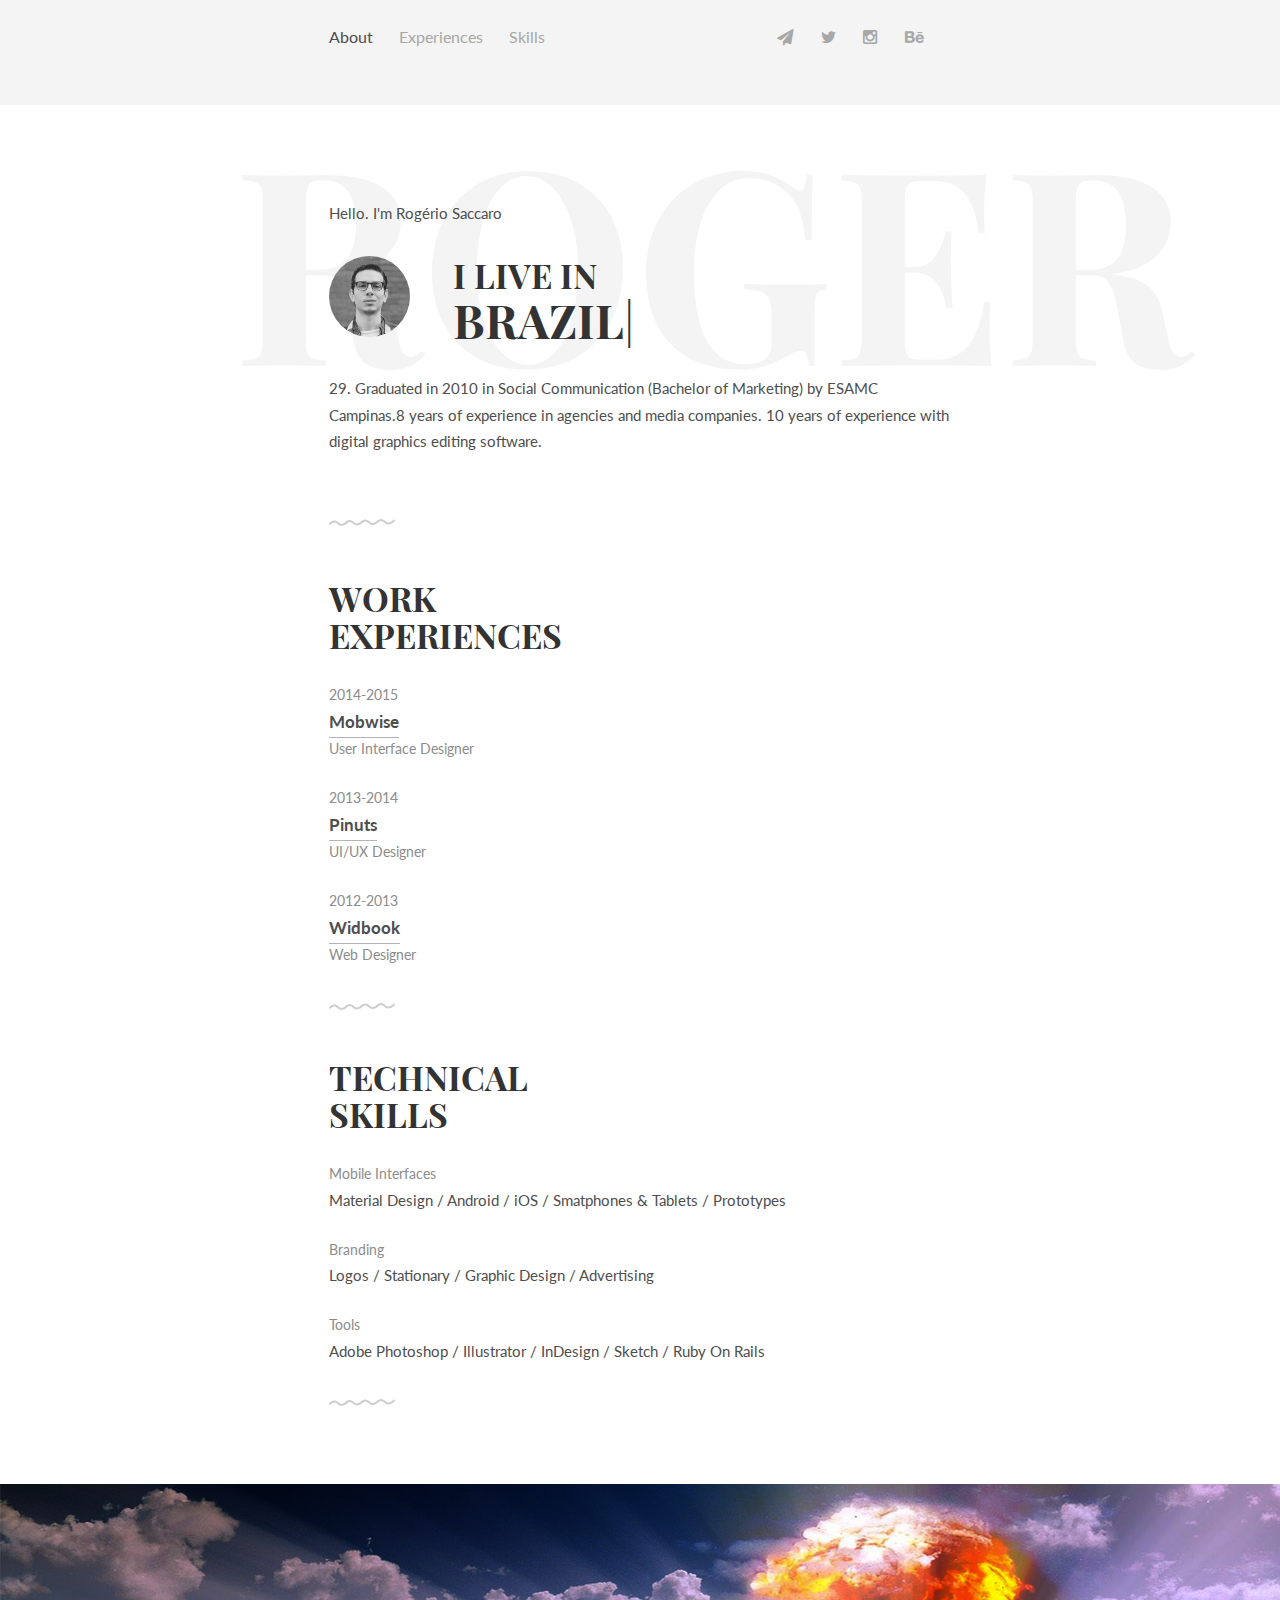
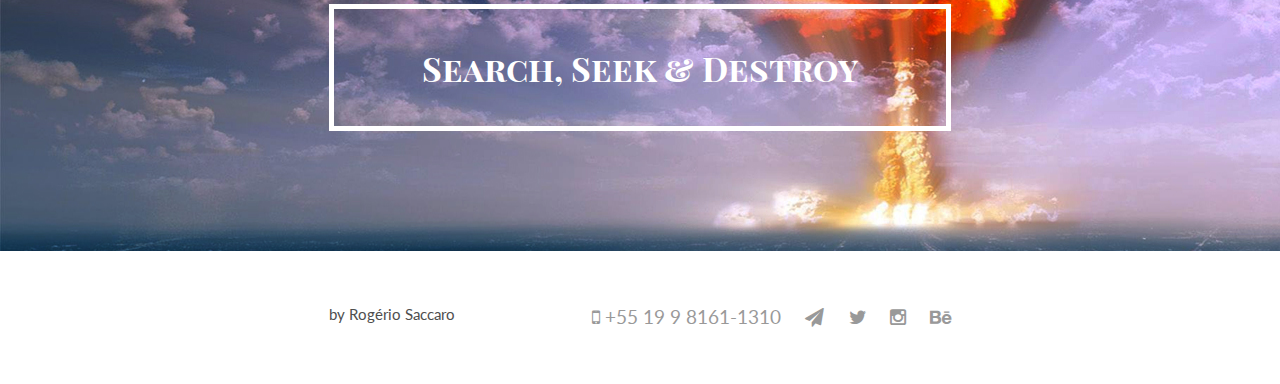
<file: Rogers Resumee/index.html>
<!DOCTYPE html>
<html>
<head>
    <title>Roger's Resumee</title>
    <meta charset="utf-8" />
    <meta name="viewport" content="width=device-width, initial-scale=1">
    <meta name="description" content="Draco is free PSD &amp; HTML template by @flamekaizar">
    <meta name="author" content="Afnizar Nur Ghifari">
    <meta name="viewport" content="width=device-width, initial-scale=1" />
    <link rel="stylesheet" href="css/kube.min.css" />
    <link rel="stylesheet" href="css/font-awesome.min.css" />
    <link rel="stylesheet" href="css/custom.min.css" />
    <link rel="shortcut icon" href="img/favicon.png" />
	<link href='http://fonts.googleapis.com/css?family=Playfair+Display+SC:700' rel='stylesheet' type='text/css'>
	<link href='http://fonts.googleapis.com/css?family=Lato:400,700' rel='stylesheet' type='text/css'>
	<style>
		.intro h1:before {
			/* Edit this with your name or anything else */
			content: 'ROGER'
			;
		}
	</style>
</head>
<body>
	<!-- Navigation -->
	<div class="main-nav">
		<div class="container">
			<header class="group top-nav">
				<div class="navigation-toggle" data-tools="navigation-toggle" data-target="#navbar-1">
				    <span class="logo">SACCARO</span>
				</div>
			    <nav id="navbar-1" class="navbar item-nav">
				    <ul>
				        <li class="active"><a href="#about">About</a></li>
				        <li><a href="#experiences">Experiences</a></li>
				        <!--li><a href="#achievements">Achievements</a></li-->
				        <li><a href="#skills">Skills</a></li>
				<nav id="navbar-1" class="navbar right">
						<li><a href="mailto:saccaro@gmail.com"><i class="fa fa-send"></i></a></li>
						<li><a href="http://twitter.com/saccaro"><i class="fa fa-twitter"></i></a></li>
						<li><a href="http://instagram.com/rosaccaro"><i class="fa fa-instagram"></i></a></li>
						<li><a href="http://behance.com/saccaro"><i class="fa fa-behance"></i></a></li>
				</nav>
			</header>
		</div>
	</div>

	<!-- Introduction -->
	<div class="intro section" id="about">
		<div class="container">
			<p>Hello. I'm Rogério Saccaro</p>
			<div class="units-row units-split wrap">
				<div class="unit-20">
					<img src="img/ava.jpg" alt="Avatar">
				</div>
				<div class="unit-80">
					<h1>I live in<br><span id="typed"></span></h1>					
				</div>
				<p>
					29. Graduated in 2010 in Social Communication (Bachelor of Marketing) by ESAMC Campinas.8 years of experience in agencies and media companies. 10 years of experience with digital graphics editing software.
				</p>				
			</div>
		</div>
	</div>

	<!-- Work Experience -->
	<div class="work section second" id="experiences">
		<div class="container">
			<h1>Work<br>Experiences</h1>
			<ul class="work-list">
				<li>2014-2015</li>
				<li><a href="#">Mobwise</a></li>
				<li>User Interface Designer</li>
			</ul>
			<ul class="work-list">
				<li>2013-2014</li>
				<li><a href="#">Pinuts</a></li>
				<li>UI/UX Designer</li>
			</ul>
			<ul class="work-list">
				<li>2012-2013</li>
				<li><a href="#">Widbook</a></li>
				<li>Web Designer</li>
			</ul>
		</div>
	</div>

	<!-- Award & Achievements 
	<div class="award section second" id="achievements">
		<div class="container">
			<h1>Award &amp;<br>Achievements</h1>
			<ul class="award-list list-flat">
				<li>January 2014</li>
				<li>Attained PHP5 certification</li>
				<li>Hold world/Olympic record</li>
			</ul>
			<ul class="award-list list-flat">
				<li>December 2014</li>
				<li>Audited X number of clients in only Y amount of time</li>
				<li>Held a perfect attendance record</li>
				<li>Were promoted after only X months in the role</li>
			</ul>
			<ul class="award-list list-flat">
				<li>March 2014</li>
				<li>Placed employees at X companies</li>
				<li>United multiple teams post-merger</li>
			</ul>
		</div>
	</div>

	<!-- Technical Skills -->
	<div class="skills section second" id="skills">
		<div class="container">
			<h1>Technical<br>Skills</h1>
			<ul class="skill-list list-flat">
				<li>Mobile Interfaces</li>
				<li>Material Design / Android / iOS / Smatphones & Tablets / Prototypes</li>
			</ul>
			<ul class="skill-list list-flat">
				<li>Branding</li>
				<li>Logos / Stationary / Graphic Design / Advertising</li>
			</ul>
			<ul class="skill-list list-flat">
				<li>Tools</li>
				<li>Adobe Photoshop / Illustrator / InDesign / Sketch / Ruby On Rails</li>
			</ul>
		</div>
	</div>

	<!-- Quote -->
	<div class="quote">
		<div class="container text-centered">
			<h1>Search, Seek & Destroy</h1>
		</div>
	</div>

	<footer>
		<div class="container">
			<div class="units-row">
			    <div class="unit-33">
                     <a>by Rogério Saccaro</a>
			    	
			    </div>
			    <div class="unit-66">
					<ul class="social list-flat right">
						<li><a><i class="fa fa-mobile"></i>  +55 19 9 8161-1310</a></li>
						<li><a href="mailto:saccaro@gmail.com"><i class="fa fa-send"></i></a></li>
						<li><a href="http://twitter.com/saccaro"><i class="fa fa-twitter"></i></a></li>
						<li><a href="http://instagram.com/rosaccaro"><i class="fa fa-instagram"></i></a></li>
						<li><a href="http://behance.com/saccaro"><i class="fa fa-behance"></i></a></li>
					</ul>
			    </div>
			</div>
		</div>
	</footer>

	<!-- Javascript -->
	<script src="js/jquery.min.js"></script>
	<script src="js/typed.min.js"></script>
    <script src="js/kube.min.js"></script>
    <script src="js/site.js"></script>
    <script>
		function newTyped(){}$(function(){$("#typed").typed({
		// Change to edit type effect
		strings: ["Brazil", "your needs", "my own world"],

		typeSpeed:90,backDelay:700,contentType:"html",loop:!0,resetCallback:function(){newTyped()}}),$(".reset").click(function(){$("#typed").typed("reset")})});
    </script>
</body>
</html>
</file>
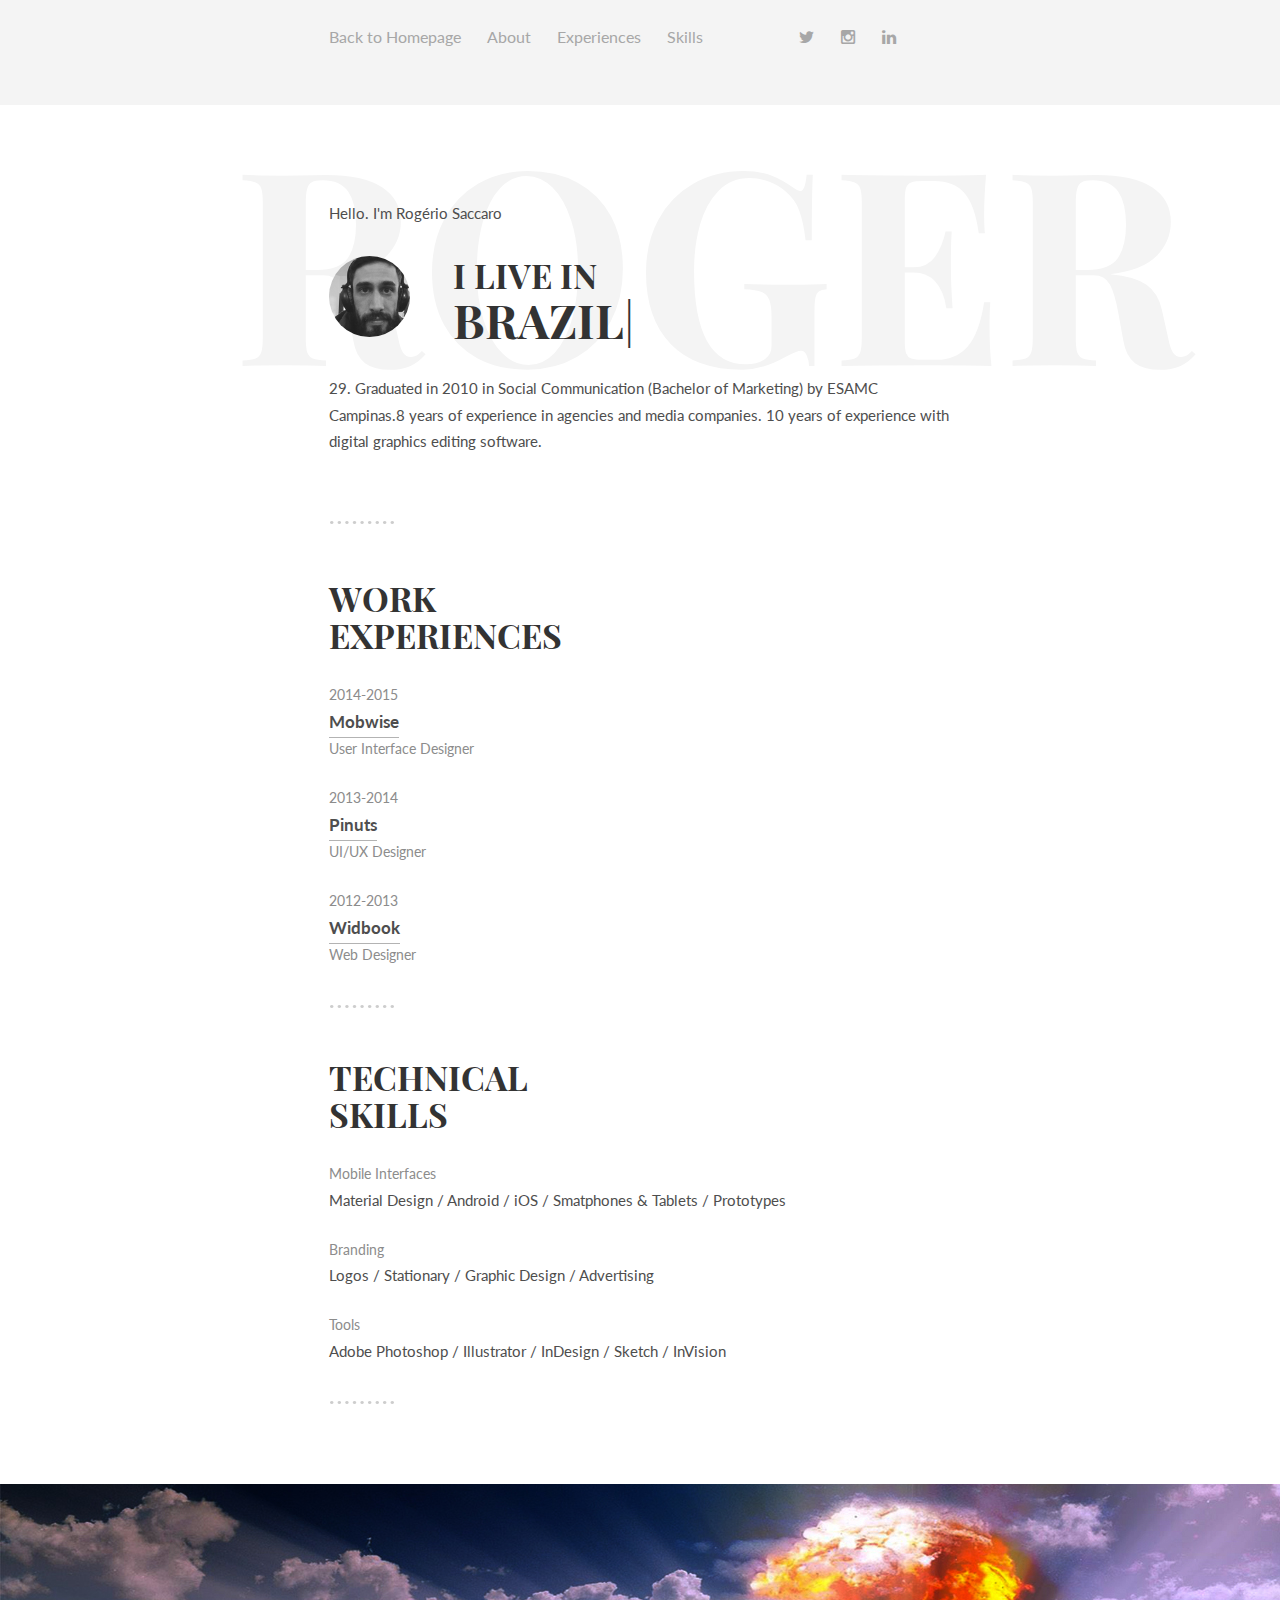
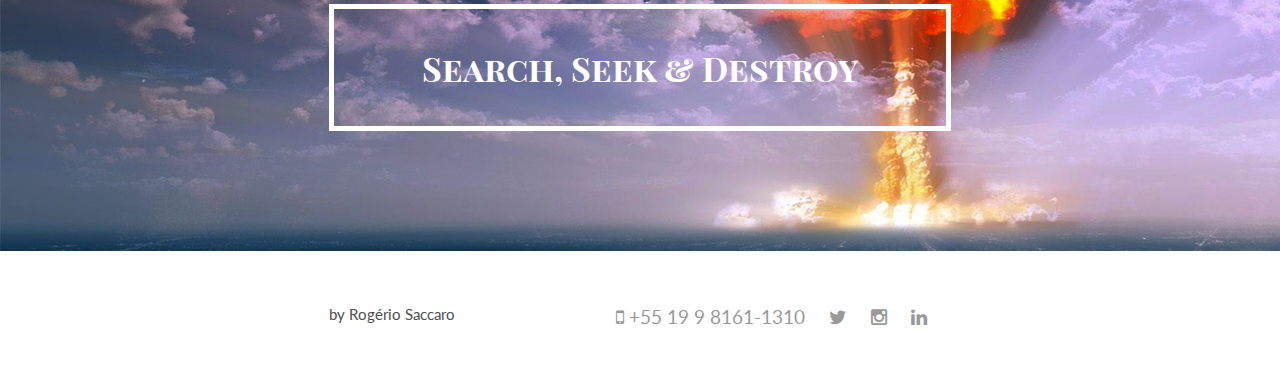
<file: resume.html>
<!DOCTYPE html>
<html>
<head>
    <title>Roger's Resumee</title>
    <meta charset="utf-8" />
    <meta name="viewport" content="width=device-width, initial-scale=1">
    <meta name="description" content="Rogério Saccaro's Resumee">
    <meta name="author" content="Rogério Saccaro">
    <meta name="viewport" content="width=device-width, initial-scale=1" />
    <link rel="stylesheet" href="css/kube.min.css" />
    <link rel="stylesheet" href="css/font-awesome.min.css" />
    <link rel="stylesheet" href="css/custom.min.css" />
    <link rel="shortcut icon" href="img/favicon.png" />
	<link href='http://fonts.googleapis.com/css?family=Playfair+Display+SC:700' rel='stylesheet' type='text/css'>
	<link href='http://fonts.googleapis.com/css?family=Lato:400,700' rel='stylesheet' type='text/css'>
	<style>
		.intro h1:before {
			/* Edit this with your name or anything else */
			content: 'ROGER'
			;
		}
	</style>
</head>
<body>
	<!-- Navigation -->
	<div class="main-nav">
		<div class="container">
			<header class="group top-nav">
				<div class="navigation-toggle" data-tools="navigation-toggle" data-target="#navbar-1">
				    <span class="logo">SACCARO</span>
				</div>
			    <nav id="navbar-1" class="navbar item-nav">
				    <ul>
				    	<li><a href="index.html">Back to Homepage</a></li>
				        <li><a href="#about">About</a></li>
				        <li><a href="#experiences">Experiences</a></li>
				        <!--li><a href="#achievements">Achievements</a></li-->
				        <li><a href="#skills">Skills</a></li>
				<nav id="navbar-1" class="navbar right">
						<!--li><a href="mailto:saccaro@gmail.com"><i class="fa fa-send"></i></a></li-->
						<li><a href="http://twitter.com/saccaro" target="_blank"><i class="fa fa-twitter"></i></a></li>
						<li><a href="http://instagram.com/rosaccaro" target="_blank"><i class="fa fa-instagram"></i></a></li>
						<li><a href="https://br.linkedin.com/in/rosaccaro" target="_blank"><i class="fa fa-linkedin"></i></a></li>
						<li><a href="http://behance.com/saccaro" target="_blank"><i class="fa fa-behance"></i></a></li>
				</nav>
			</header>
		</div>
	</div>

	<!-- Introduction -->
	<div class="intro section" id="about">
		<div class="container">
			<p>Hello. I'm Rogério Saccaro</p>
			<div class="units-row units-split wrap">
				<div class="unit-20">
					<img src="img/ava.jpg" alt="Avatar">
				</div>
				<div class="unit-80">
					<h1>I live in<br><span id="typed"></span></h1>					
				</div>
				<p>
					29. Graduated in 2010 in Social Communication (Bachelor of Marketing) by ESAMC Campinas.8 years of experience in agencies and media companies. 10 years of experience with digital graphics editing software.
				</p>				
			</div>
		</div>
	</div>

	<!-- Work Experience -->
	<div class="work section second" id="experiences">
		<div class="container">
			<h1>Work<br>Experiences</h1>
			<ul class="work-list">
				<li>2014-2015</li>
				<li><a href="#">Mobwise</a></li>
				<li>User Interface Designer</li>
			</ul>
			<ul class="work-list">
				<li>2013-2014</li>
				<li><a href="#">Pinuts</a></li>
				<li>UI/UX Designer</li>
			</ul>
			<ul class="work-list">
				<li>2012-2013</li>
				<li><a href="#">Widbook</a></li>
				<li>Web Designer</li>
			</ul>
		</div>
	</div>

	<!-- Award & Achievements 
	<div class="award section second" id="achievements">
		<div class="container">
			<h1>Award &amp;<br>Achievements</h1>
			<ul class="award-list list-flat">
				<li>January 2014</li>
				<li>Attained PHP5 certification</li>
				<li>Hold world/Olympic record</li>
			</ul>
			<ul class="award-list list-flat">
				<li>December 2014</li>
				<li>Audited X number of clients in only Y amount of time</li>
				<li>Held a perfect attendance record</li>
				<li>Were promoted after only X months in the role</li>
			</ul>
			<ul class="award-list list-flat">
				<li>March 2014</li>
				<li>Placed employees at X companies</li>
				<li>United multiple teams post-merger</li>
			</ul>
		</div>
	</div>

	<!-- Technical Skills -->
	<div class="skills section second" id="skills">
		<div class="container">
			<h1>Technical<br>Skills</h1>
			<ul class="skill-list list-flat">
				<li>Mobile Interfaces</li>
				<li>Material Design / Android / iOS / Smatphones & Tablets / Prototypes</li>
			</ul>
			<ul class="skill-list list-flat">
				<li>Branding</li>
				<li>Logos / Stationary / Graphic Design / Advertising</li>
			</ul>
			<ul class="skill-list list-flat">
				<li>Tools</li>
				<li>Adobe Photoshop / Illustrator / InDesign / Sketch / InVision</li>
			</ul>
		</div>
	</div>

	<!-- Quote -->
	<div class="quote">
		<div class="container text-centered">
			<h1>Search, Seek & Destroy</h1>
		</div>
	</div>

	<footer>
		<div class="container">
			<div class="units-row">
			    <div class="unit-30">
                     <a>by Rogério Saccaro</a>
			    	
			    </div>
			    <div class="unit-70">
					<ul class="social list-flat right">
						<li><a><i class="fa fa-mobile"></i>  +55 19 9 8161-1310</a></li>
						<!--li><a href="mailto:saccaro@gmail.com"><i class="fa fa-send"></i></a></li-->
						<li><a href="http://twitter.com/saccaro" target="_blank"><i class="fa fa-twitter"></i></a></li>
						<li><a href="http://instagram.com/rosaccaro" target="_blank"><i class="fa fa-instagram"></i></a></li>
						<li><a href="https://br.linkedin.com/in/rosaccaro" target="_blank"><i class="fa fa-linkedin"></i></a></li>
						<li><a href="http://behance.com/saccaro" target="_blank"><i class="fa fa-behance"></i></a></li>
					</ul>
			    </div>
			</div>
		</div>
	</footer>

<!-- Analytics -->
<script>
  (function(i,s,o,g,r,a,m){i['GoogleAnalyticsObject']=r;i[r]=i[r]||function(){
  (i[r].q=i[r].q||[]).push(arguments)},i[r].l=1*new Date();a=s.createElement(o),
  m=s.getElementsByTagName(o)[0];a.async=1;a.src=g;m.parentNode.insertBefore(a,m)
  })(window,document,'script','//www.google-analytics.com/analytics.js','ga');

  ga('create', 'UA-65775562-1', 'auto');
  ga('send', 'pageview');

</script>

	<!-- Javascript -->
	<script src="js/jquery.min.js"></script>
	<script src="js/typed.min.js"></script>
    <script src="js/kube.min.js"></script>
    <script src="js/site.js"></script>
    <script>
		function newTyped(){}$(function(){$("#typed").typed({
		// Change to edit type effect
		strings: ["Brazil", "your needs", "my own world"],

		typeSpeed:90,backDelay:700,contentType:"html",loop:!0,resetCallback:function(){newTyped()}}),$(".reset").click(function(){$("#typed").typed("reset")})});
    </script>
</body>
</html>
</file>
<file: Rogers Resumee/css/kube.min.css>
*,*:before,*:after{-webkit-box-sizing:border-box;-moz-box-sizing:border-box;box-sizing:border-box}html{font-family:sans-serif;-ms-text-size-adjust:100%;-webkit-text-size-adjust:100%}html,body,div,span,object,iframe,p,blockquote,pre,a,abbr,acronym,address,big,cite,code,del,dfn,em,img,ins,kbd,q,s,samp,small,strike,strong,sub,sup,tt,var,b,u,i,center,dl,dt,dd,ol,ul,li,fieldset,form,label,legend,table,caption,tbody,tfoot,thead,tr,th,td,article,aside,canvas,details,embed,figure,figcaption,footer,header,hgroup,menu,nav,output,ruby,section,summary,time,mark,audio,video,h1,h2,h3,h4,h5,h6{margin:0;padding:0;border:0;outline:0;font-size:100%;vertical-align:baseline;background:transparent}a:active,a:hover{outline:0}article,aside,details,figcaption,figure,footer,header,hgroup,main,nav,section,embed,object,iframe,audio,video,canvas,progress,meter,output,textarea{display:block}audio:not([controls]){display:none;height:0}blockquote,q{quotes:none}blockquote p:before,blockquote p:after,q:before,q:after{content:'';content:none}table{border-collapse:collapse;border-spacing:0}caption,th,td{text-align:left;vertical-align:top}thead th,thead td{font-weight:bold;vertical-align:bottom}a img,th img,td img{vertical-align:top}button,input,select,textarea{margin:0}textarea{overflow:auto;vertical-align:top;resize:vertical}button{width:auto;overflow:visible}input[type="reset"],input[type="submit"],input[type="file"],input[type="radio"],input[type="checkbox"],select,button{cursor:pointer}input[type="radio"],input[type="checkbox"]{font-size:110%;position:relative;top:-1px;margin-right:3px}input[type="search"]{-webkit-appearance:textfield}input[type="search"]::-webkit-search-decoration,input[type="search"]::-webkit-search-cancel-button{-webkit-appearance:none}hr{display:block;height:1px;border:0;border-top:1px solid #ddd}img,video,audio,embed,object{max-width:100%}img,video,embed,object{height:auto}embed,object{height:100%}img{vertical-align:middle;-ms-interpolation-mode:bicubic}body{font-family:"Helvetica Neue",Helvetica,Tahoma,sans-serif;font-size:.9375em;line-height:1.65em;background:#fff;color:#222}a{color:#134da5}a:focus,a:hover{color:#de2c3b}h1,h2,h3,h4,h5,h6,.h1,.h2,.h3,.h4,.h5,.h6{font-family:"Helvetica Neue",Helvetica,Tahoma,sans-serif;font-weight:bold;color:#000;text-rendering:optimizeLegibility;margin:0 0 .5em 0}h1,.h1,h2,.h2{line-height:1.1}h3,.h3,h4,.h4{line-height:1.3}h1,.h1{font-size:2.25em}h2,.h2{font-size:1.5em;margin-bottom:.7em}h3,.h3{font-size:1.3125em}h4,.h4{font-size:1.125em}h5,.h5{font-size:1em}h6,.h6{font-size:.75em;text-transform:uppercase}.lead{font-size:1.3125em;line-height:1.5;margin-bottom:1.0999999999999999em}p,ul,ol,dl,dd,dt,blockquote,td,th{line-height:1.65em}ul,ol,ul ul,ol ol,ul ol,ol ul{margin:0 0 0 3.3em}ul li,ol li{text-align:left}ol ol li{list-style-type:lower-alpha}ol ol ol li{list-style-type:lower-roman}p,ul,ol,dl,blockquote,hr,pre,table,form,fieldset,figure,address{margin-bottom:1.65em}blockquote{position:relative;font-style:italic;font-size:1.125em;margin-left:2.4749999999999996em;padding-left:1.65em;border-left:2px solid #ddd}blockquote p{margin-bottom:.5em}blockquote small,cite{color:rgba(0,0,0,0.4);font-style:italic}small,blockquote cite{font-size:12.75px;line-height:1}address{font-style:normal}dl dt{font-weight:bold}dd{margin-left:1.65em}s,del{text-decoration:line-through}abbr[title],dfn[title]{border-bottom:1px dotted #0f0f0f;cursor:help}strong,b{font-weight:bold}em,i{font-style:italic}sub,sup{font-size:11.25px;line-height:0;position:relative}sup{top:-0.5em}sub{bottom:-0.25em}figcaption{margin:.3em 0;font-size:12.75px;font-style:italic}ins,u{text-decoration:underline}mark{background-color:#ffc800;color:#0f0f0f;text-decoration:none}pre,code,kbd,samp,var,output{font-size:90%;font-style:normal;font-family:Menlo,Monaco,Consolas,"Courier New",monospace}pre{margin-top:1.65em;font-size:100%;line-height:1.5;color:#222;overflow:auto}code,samp,kbd{padding:3px 6px 2px 6px;display:inline-block;line-height:1;border-radius:2px}code{background:#f4f4f4;border:1px solid #d4d4d4}pre code{font-size:100%;border:0;padding:0;background:0;line-height:1.65em}var{color:rgba(0,0,0,0.5)}samp{background:#d3e3fb;border:1px solid #b2cef8}kbd{background:#0f0f0f;color:rgba(255,255,255,0.85);white-space:nowrap}button:active,button:focus{outline:0}textarea,select{font-family:"Helvetica Neue",Helvetica,Tahoma,sans-serif;font-size:1em;box-shadow:none}textarea,select[multiple],select[multiple="multiple"]{padding:.3em .35em;line-height:1.35em;width:100%}input[type="text"],input[type="password"],input[type="email"],input[type="url"],input[type="phone"],input[type="tel"],input[type="number"],input[type="datetime"],input[type="date"],input[type="month"],input[type="color"],input[type="time"],input[type="search"],input[type="datetime-local"]{font-family:"Helvetica Neue",Helvetica,Tahoma,sans-serif;font-size:1em;box-shadow:none;padding:.3em .35em;line-height:1.65em;border-radius:0;outline:0}select[multiple],select[multiple="multiple"],textarea,input[type="text"],input[type="password"],input[type="email"],input[type="url"],input[type="phone"],input[type="tel"],input[type="number"],input[type="datetime"],input[type="date"],input[type="month"],input[type="color"],input[type="time"],input[type="search"],input[type="datetime-local"]{background:#fff;border:1px solid #ccc;position:relative;z-index:2;-webkit-appearance:none}textarea[disabled],input[type="text"][disabled],input[type="password"][disabled],input[type="email"][disabled],input[type="url"][disabled],input[type="phone"][disabled],input[type="tel"][disabled],input[type="number"][disabled],input[type="datetime"][disabled],input[type="date"][disabled],input[type="month"][disabled],input[type="color"][disabled],input[type="time"][disabled],input[type="search"][disabled],input[type="datetime-local"][disabled]{resize:none;color:rgba(0,0,0,0.5)}select[disabled],input[type="checkbox"][disabled],input[type="radio"][disabled]{cursor:default}input::-moz-focus-inner,button::-moz-focus-inner{border:0;padding:0}input[type="range"]{position:relative;top:3px}select{margin-bottom:0!important}fieldset{padding:1.65em;margin-bottom:1.65em;border:1px solid #ccc}fieldset *:last-child{margin-bottom:0!important}legend{font-weight:bold;padding:0 1em;margin-left:-1em}table{max-width:100%;width:100%;empty-cells:show}table caption{text-transform:uppercase;padding:0 1.0999999999999999em;color:rgba(0,0,0,0.4);font-size:12.75px}table th,table td{border-bottom:1px solid #eee;padding:.825em 1.0999999999999999em}table tfoot th,table tfoot td{color:rgba(0,0,0,0.4)}.units-container:after,.units-row:after{content:"";display:table;clear:both}.units-container:after,.units-row:after{content:"";display:table;clear:both}.units-container{padding-top:1px;margin-top:-1px}.units-row{margin-bottom:1.65em}.width-100,.unit-100{width:100%}.width-90,.unit-90{width:90%}.width-80,.unit-80{width:80%}.width-75,.unit-75{width:75%}.width-70,.unit-70{width:70%}.width-66,.unit-66{width:66.6%}.width-65,.unit-65{width:65%}.width-60,.unit-60{width:60%}.width-50,.unit-50{width:50%}.width-40,.unit-40{width:40%}.width-35,.unit-35{width:35%}.width-33,.unit-33{width:33.3%}.width-30,.unit-30{width:30%}.width-25,.unit-25{width:25%}.width-20,.unit-20{width:20%}.width-10,.unit-10{width:10%}.units-row .unit-90,.units-row .unit-80,.units-row .unit-75,.units-row .unit-70,.units-row .unit-66,.units-row .unit-65,.units-row .unit-60,.units-row .unit-50,.units-row .unit-40,.units-row .unit-35,.units-row .unit-33,.units-row .unit-30,.units-row .unit-25,.units-row .unit-20,.units-row .unit-10{float:left;margin-left:3%}.units-row .unit-90:first-child,.units-row .unit-80:first-child,.units-row .unit-75:first-child,.units-row .unit-70:first-child,.units-row .unit-66:first-child,.units-row .unit-65:first-child,.units-row .unit-60:first-child,.units-row .unit-50:first-child,.units-row .unit-40:first-child,.units-row .unit-35:first-child,.units-row .unit-33:first-child,.units-row .unit-30:first-child,.units-row .unit-25:first-child,.units-row .unit-20:first-child,.units-row .unit-10:first-child{margin-left:0}.units-row .unit-90{width:89.7%}.units-row .unit-80{width:79.4%}.units-row .unit-75{width:74.25%}.units-row .unit-70{width:69.1%}.units-row .unit-66{width:65.66666666666666%}.units-row .unit-65{width:65.66666666666666%}.units-row .unit-60{width:58.800000000000004%}.units-row .unit-50{width:48.5%}.units-row .unit-40{width:38.2%}.units-row .unit-35{width:31.333333333333332%}.units-row .unit-33{width:31.333333333333332%}.units-row .unit-30{width:27.9%}.units-row .unit-25{width:22.75%}.units-row .unit-20{width:17.6%}.units-row .unit-10{width:7.3%}.unit-push-90,.unit-push-80,.unit-push-75,.unit-push-70,.unit-push-66,.unit-push-65,.unit-push-60,.unit-push-50,.unit-push-40,.unit-push-35,.unit-push-33,.unit-push-30,.unit-push-25,.unit-push-20,.unit-push-10{position:relative}.unit-push-90{left:92.7%}.unit-push-80{left:82.4%}.unit-push-75{left:77.25%}.unit-push-70{left:72.1%}.unit-push-66{left:68.66666666666666%}.unit-push-65{left:68.66666666666666%}.unit-push-60{left:61.800000000000004%}.unit-push-50{left:51.5%}.unit-push-40{left:41.2%}.unit-push-35{left:34.33333333333333%}.unit-push-33{left:34.33333333333333%}.unit-push-30{left:30.9%}.unit-push-25{left:25.75%}.unit-push-20{left:20.6%}.unit-push-10{left:10.3%}.units-row .unit-push-right{float:right}.units-row .unit-role-right{margin-left:3%;float:right}.units-row .unit-role-left{margin-left:0}.centered,.unit-centered{float:none!important;margin:0 auto!important}.unit-padding{padding:1.65em}.units-padding .unit-100,.units-padding .unit-90,.units-padding .unit-80,.units-padding .unit-75,.units-padding .unit-70,.units-padding .unit-66,.units-padding .unit-65,.units-padding .unit-60,.units-padding .unit-50,.units-padding .unit-40,.units-padding .unit-35,.units-padding .unit-33,.units-padding .unit-30,.units-padding .unit-25,.units-padding .unit-20,.units-padding .unit-10{padding:1.65em}.units-split .unit-90,.units-split .unit-80,.units-split .unit-75,.units-split .unit-70,.units-split .unit-66,.units-split .unit-65,.units-split .unit-60,.units-split .unit-50,.units-split .unit-40,.units-split .unit-35,.units-split .unit-33,.units-split .unit-30,.units-split .unit-25,.units-split .unit-20,.units-split .unit-10{margin-left:0}.units-split .unit-90{width:90%}.units-split .unit-80{width:80%}.units-split .unit-75{width:75%}.units-split .unit-70{width:70%}.units-split .unit-66{width:66.6%}.units-split .unit-65{width:65%}.units-split .unit-60{width:60%}.units-split .unit-50{width:50%}.units-split .unit-40{width:40%}.units-split .unit-35{width:35%}.units-split .unit-33{width:33.3%}.units-split .unit-30{width:30%}.units-split .unit-25{width:25%}.units-split .unit-20{width:20%}.units-split .unit-10{width:10%}.blocks-2,.blocks-3,.blocks-4,.blocks-5,.blocks-6{padding-left:0;list-style:none;margin-left:-3%}.blocks-2:after,.blocks-3:after,.blocks-4:after,.blocks-5:after,.blocks-6:after{content:"";display:table;clear:both}.blocks-2:after,.blocks-3:after,.blocks-4:after,.blocks-5:after,.blocks-6:after{content:"";display:table;clear:both}.blocks-2>li,.blocks-3>li,.blocks-4>li,.blocks-5>li,.blocks-6>li{height:auto;float:left;margin-bottom:1.65em;margin-left:3%}.blocks-2>li ul,.blocks-3>li ul,.blocks-4>li ul,.blocks-5>li ul,.blocks-6>li ul{list-style-type:disc}.blocks-2>li ul ul,.blocks-3>li ul ul,.blocks-4>li ul ul,.blocks-5>li ul ul,.blocks-6>li ul ul{list-style-type:circle}.blocks-2>li li,.blocks-3>li li,.blocks-4>li li,.blocks-5>li li,.blocks-6>li li{float:none;margin:0}.blocks-2>li{width:47%}.blocks-3>li{width:30.333333333333332%}.blocks-4>li{width:22%}.blocks-5>li{width:17%}.blocks-6>li{width:13.666666666666666%}.block-first{clear:both}table.table-bordered td,table.table-bordered th{border:1px solid #eee}table.table-simple td,table.table-simple th,table.table-simple caption{border:0;padding-left:0}table.table-flat td,table.table-flat th,table.table-flat caption{border:0;padding:0}table.table-stroked td,table.table-stroked th{border-bottom:1px solid #eee}table.table-stripped tbody tr:nth-child(odd) td{background:#f8f8f8}table.table-hovered tbody tr:hover td{background-color:#f4f4f4}.table-container{width:100%;overflow:auto;margin-bottom:1.65em}.table-container table{margin-bottom:0}.table-container::-webkit-scrollbar{-webkit-appearance:none;width:14px;height:14px}.table-container::-webkit-scrollbar-thumb{border-radius:8px;border:3px solid #fff;background-color:rgba(0,0,0,0.3)}.forms .btn,.forms input[type="submit"].btn,.forms button,.forms input[type="submit"],.forms input[type="reset"]{padding:.3625em 1.3em}.forms .btn-outline{padding:.3em 1.3em}.forms .btn-outline.bold{padding:.2375em 1.3em}.forms label{display:block;margin-bottom:1.0999999999999999em}.forms input[type="text"],.forms input[type="password"],.forms input[type="email"],.forms input[type="url"],.forms input[type="phone"],.forms input[type="tel"],.forms input[type="number"],.forms input[type="datetime"],.forms input[type="date"],.forms input[type="month"],.forms input[type="color"],.forms input[type="time"],.forms input[type="search"],.forms input[type="range"],.forms input[type="file"],.forms input[type="datetime-local"],.forms textarea,.forms select{display:block}.forms-inline input[type="text"],.forms-inline-list input[type="text"],.forms-inline input[type="password"],.forms-inline-list input[type="password"],.forms-inline input[type="email"],.forms-inline-list input[type="email"],.forms-inline input[type="url"],.forms-inline-list input[type="url"],.forms-inline input[type="phone"],.forms-inline-list input[type="phone"],.forms-inline input[type="tel"],.forms-inline-list input[type="tel"],.forms-inline input[type="number"],.forms-inline-list input[type="number"],.forms-inline input[type="datetime"],.forms-inline-list input[type="datetime"],.forms-inline input[type="date"],.forms-inline-list input[type="date"],.forms-inline input[type="month"],.forms-inline-list input[type="month"],.forms-inline input[type="color"],.forms-inline-list input[type="color"],.forms-inline input[type="time"],.forms-inline-list input[type="time"],.forms-inline input[type="search"],.forms-inline-list input[type="search"],.forms-inline input[type="range"],.forms-inline-list input[type="range"],.forms-inline input[type="file"],.forms-inline-list input[type="file"],.forms-inline input[type="datetime-local"],.forms-inline-list input[type="datetime-local"],.forms-inline textarea,.forms-inline-list textarea,.forms-inline select,.forms-inline-list select{display:inline-block}.forms-list,.forms-inline,.forms-inline-list{margin:0;padding:0;margin-bottom:1.0999999999999999em;list-style:none}.forms-list label,.forms-inline label,.forms-inline-list li,.forms-inline-list li label{display:inline-block;margin-bottom:0}.forms-inline-list li label{margin-right:.825em}.forms-inline-list li{margin-bottom:3px}.forms-list li{margin-bottom:6px}.forms-desc{margin-top:4px;color:rgba(0,0,0,0.4);font-size:12.75px;line-height:1.4em}input[type="text"],input[type="password"],input[type="email"],input[type="url"],input[type="phone"],input[type="tel"],input[type="number"],input[type="datetime"],input[type="date"],input[type="month"],input[type="color"],input[type="time"],input[type="search"],input[type="datetime-local"],textarea{-moz-transition:border ease .5s;transition:border ease .5s}.error,.success{font-weight:normal;font-size:12.75px}input.input-error,textarea.input-error,select.input-error,.input-error{border-color:#de2c3b;box-shadow:0 0 0 2px rgba(222,44,59,0.3),0 1px 2px rgba(0,0,0,0.2) inset}input.input-success,textarea.input-success,select.input-success,.input-success{border-color:#2c9f42;box-shadow:0 0 0 2px rgba(44,159,66,0.3),0 1px 2px rgba(0,0,0,0.2) inset}input.input-gray,textarea.input-gray,select.input-gray,.input-gray{border-color:#b3b6b7;box-shadow:0 0 0 2px rgba(179,182,183,0.4),0 1px 2px rgba(0,0,0,0.2) inset}input[type="text"]:focus,input[type="password"]:focus,input[type="email"]:focus,input[type="url"]:focus,input[type="phone"]:focus,input[type="tel"]:focus,input[type="number"]:focus,input[type="datetime"]:focus,input[type="date"]:focus,input[type="month"]:focus,input[type="color"]:focus,input[type="time"]:focus,input[type="search"]:focus,input[type="datetime-local"]:focus,textarea:focus{outline:0;border-color:#2575ed;box-shadow:0 0 0 2px rgba(37,117,237,0.3),0 1px 2px rgba(0,0,0,0.2) inset}input.input-search,input[type="search"]{padding-right:.5em;padding-left:.5em;margin-bottom:0;border-radius:15px}input.input-on-black{border:1px solid rgba(255,255,255,0.1);background:rgba(255,255,255,0.35)}input.input-on-black::-webkit-input-placeholder{color:rgba(255,255,255,0.6)}input.input-on-black::-moz-placeholder{color:rgba(255,255,255,0.6)}input.input-on-black:focus,input.input-on-black.active{border:1px solid #fff;background:#fff;box-shadow:none}input.input-on-black:focus::-webkit-input-placeholder,input.input-on-black.active::-webkit-input-placeholder{color:#aaa}input.input-on-black:focus::-moz-placeholder,input.input-on-black.active::-moz-placeholder{color:#aaa}input.input-big{font-size:18px}input.input-small{font-size:12.75px}input.input-smaller{font-size:11.25px}.input-groups{display:table!important}.input-groups input{width:100%}.input-groups input,.input-groups .input-append,.input-groups .input-prepend,.input-groups .btn-append{display:table-cell!important}.input-groups .btn-append,.input-groups .input-append,.input-groups .input-prepend{width:1%;vertical-align:middle}.input-groups .input-append,.input-groups .input-prepend{background-color:#f4f4f4;border:1px solid #d4d4d4;margin:0;padding:.45em .75em .15em .75em;color:rgba(0,0,0,0.6);line-height:1.65em;font-size:12.75px;white-space:nowrap}.input-groups .input-prepend{border-right:0}.input-groups .input-append{position:relative;z-index:1;border-left:none}.input-groups .btn-append .btn{display:block;height:auto;border-radius:0 2px 2px 0}.navbar{font-size:105%;margin-bottom:1.65em}.navbar:after{content:"";display:table;clear:both}.navbar:after{content:"";display:table;clear:both}.navbar.navbar-left{float:left}.navbar.navbar-right{float:right}.navbar ul{list-style:none;margin:0}.navbar ul:after{content:"";display:table;clear:both}.navbar ul:after{content:"";display:table;clear:both}.navbar li{float:left;margin-right:1.65em}.navbar.navbar-right li{margin-right:0;margin-left:1.65em}.navbar a,.navbar span{display:block;text-decoration:none}.navbar a:hover{color:#de2c3b;text-decoration:underline}.navbar li.active a,.navbar span{text-decoration:none;cursor:text;color:rgba(0,0,0,0.4)}.navigation-toggle{display:none;text-transform:uppercase;position:relative;color:#0f0f0f;background-color:#fff}.navigation-toggle:after{position:absolute;z-index:1;top:50%;margin-top:-12px;left:10px;content:"\2630";font-size:24px;line-height:1}.navigation-toggle.navigation-toggle-black{background-color:#0f0f0f;color:#fff}.navigation-toggle.navigation-toggle-show{margin-bottom:1.65em}.navigation-toggle span{position:relative;z-index:2;cursor:pointer;display:block;padding:10px 20px 10px 40px}.navigation-fixed{position:fixed;top:0;left:0;z-index:101}.navbar-pills a,.navbar-pills span{padding:.825em 1.65em}.navbar-pills a:hover{color:#0f0f0f;background:#eee}.navbar-pills li.active a,.navbar-pills span{text-decoration:none;cursor:text;color:rgba(0,0,0,0.4);background:#eee}.navbar-pills li{margin-right:1px}.navbar-pills.navbar-right li{margin-left:1px}.fullwidth ul{width:100%}.fullwidth li{float:none!important;margin:0;display:table-cell;width:1%;text-align:center}.fullwidth li a,.fullwidth li span{display:block}.nav{margin-bottom:1.65em}.nav ul{list-style:none;margin:0}.nav ul li ul{margin-left:2em;font-size:.95em}.nav a,.nav span{display:block;padding:.5em 0}.nav a{color:#0f0f0f;text-decoration:none}.nav a:hover{color:#de2c3b;text-decoration:underline}.nav li.active a,.nav span{text-decoration:none;cursor:text;color:rgba(0,0,0,0.4)}.nav i.fa{width:1.65em}.nav-stacked li{margin-bottom:1px}.nav-stacked a,.nav-stacked span{padding:.6em .7em}.nav-stacked a{background:#f6f6f6}.nav-stacked a:hover{color:#000;background:#eee}.nav-stacked li.active a,.nav-stacked span{background:#fff;text-decoration:none;cursor:text;color:rgba(0,0,0,0.3)}.nav-stats li{position:relative}.nav-stats a,.nav-stats span{padding-right:50px}.nav-stats sup,.nav-stats .badge{position:absolute;top:50%;right:0}.nav-stats sup{color:rgba(0,0,0,0.4)}.nav-stats .badge{margin-top:-8px}.nav-tabs{border-bottom:1px solid #e3e3e3;margin-bottom:1.65em}.nav-tabs:after{content:"";display:table;clear:both}.nav-tabs:after{content:"";display:table;clear:both}.nav-tabs ul{list-style:none;margin:0}.nav-tabs li{float:left;margin-right:2px}.nav-tabs a,.nav-tabs span{display:block;line-height:1;padding:.825em 1.65em;border:1px solid transparent}.nav-tabs a{color:rgba(0,0,0,0.5);text-decoration:none}.nav-tabs a:focus,.nav-tabs a:hover{color:#0f0f0f;text-decoration:underline;background-color:#eee}.nav-tabs li.active a,.nav-tabs span{color:#0f0f0f;background:#fff;position:relative;border:1px solid #ddd;border-bottom:1px solid #fff;bottom:-1px;cursor:default;text-decoration:none}.breadcrumbs{margin-bottom:1.65em}.breadcrumbs:after{content:"";display:table;clear:both}.breadcrumbs:after{content:"";display:table;clear:both}.breadcrumbs ul{font-size:.9em;color:rgba(0,0,0,0.4);list-style:none;margin:0}.breadcrumbs ul:after{content:"";display:table;clear:both}.breadcrumbs ul:after{content:"";display:table;clear:both}.breadcrumbs li{float:left;margin-right:5px}.breadcrumbs li+li:before{content:" > ";color:#aaa;font-size:12px;margin:0 7px 0 5px;position:relative;top:-1px}.breadcrumbs.breadcrumbs-path li+li:before{content:" / ";top:0}.breadcrumbs a{color:#0f0f0f;text-decoration:none}.breadcrumbs a:hover{color:#0f0f0f;text-decoration:underline}.breadcrumbs li.active a,.breadcrumbs span,.breadcrumbs li.active a:hover{text-decoration:none;cursor:text;color:rgba(0,0,0,0.4)}.pagination{position:relative;left:-9px;margin-left:0;list-style:none}.pagination:after{content:"";display:table;clear:both}.pagination:after{content:"";display:table;clear:both}.pagination li{float:left;margin-right:2px}.pagination a,.pagination span{display:block;padding:7px 9px;line-height:1;border-radius:2px;color:#0f0f0f;text-decoration:none}.pagination span,.pagination li.active a,.pagination li.active a:hover{color:#fff;background-color:#0f0f0f;cursor:text}.pagination a:focus,.pagination a:hover{text-decoration:none;background-color:#0f0f0f;color:#fff}.btn,input[type="submit"].btn{display:inline-block;vertical-align:top;font-family:"Helvetica Neue",Helvetica,Tahoma,sans-serif;font-size:1em;font-weight:400;line-height:1.65em;text-align:center;text-decoration:none;color:#222;-webkit-appearance:none;outline:0;margin:0;border:0;border-radius:2px;box-shadow:none;cursor:pointer;background:#e0e3e5;padding:.55em 2.5em}.btn:hover,input[type="submit"].btn:hover{color:rgba(0,0,0,0.5);background:#b3b6b7}.btn::-moz-focus-inner{border:0;padding:0}.btn-big,input[type="submit"].btn-big{font-size:18px}.btn-small,input[type="submit"].btn-small{font-size:12.75px}.btn-smaller,input[type="submit"].btn-smaller{font-size:11.25px;vertical-align:baseline}.btn-round{border-radius:15px}.btn-outline,input[type="submit"].btn-outline{background:0;padding:.48750000000000004em 2.5em;border:1px solid #0f0f0f}.btn-outline:hover,input[type="submit"].btn-outline:hover{border-color:#b3b6b7}.btn-outline.btn-active{padding:.55em 2.5em}.btn-outline.bold{border-width:2px;padding:.42500000000000004em 2.5em}.btn-active,.btn[disabled],.btn-disabled{background:0;background:#b3b6b7;color:rgba(0,0,0,0.5)}.btn-active:hover,.btn[disabled]:hover,.btn-disabled:hover{color:rgba(0,0,0,0.5);background:#b3b6b7}.btn-active{box-shadow:0 1px 3px rgba(0,0,0,0.4) inset}.btn-outline.btn[disabled],.btn-outline.btn-disabled{background:0;box-shadow:none;color:rgba(0,0,0,0.3);border:1px solid rgba(0,0,0,0.1)}.btn-outline.btn-active{background:0;color:rgba(0,0,0,0.4);border:0;box-shadow:0 1px 3px rgba(0,0,0,0.2) inset}.btn[disabled],.btn-disabled{cursor:default;box-shadow:none}.btn-blue,input[type="submit"].btn-blue{color:rgba(255,255,255,0.9);background:#2575ed}.btn-blue:hover,input[type="submit"].btn-blue:hover{color:rgba(255,255,255,0.6);background:#1a52a5}.btn-blue.btn-active,input[type="submit"].btn-blue.btn-active{box-shadow:0 1px 4px rgba(0,0,0,0.5) inset}.btn-blue.btn-active,input[type="submit"].btn-blue.btn-active,.btn-blue.btn-disabled,input[type="submit"].btn-blue.btn-disabled,.btn-blue.btn[disabled],input[type="submit"].btn-blue.btn[disabled]{color:rgba(255,255,255,0.5);background:#1a52a5}.btn-blue.btn-active:hover,input[type="submit"].btn-blue.btn-active:hover,.btn-blue.btn-disabled:hover,input[type="submit"].btn-blue.btn-disabled:hover,.btn-blue.btn[disabled]:hover,input[type="submit"].btn-blue.btn[disabled]:hover{color:rgba(255,255,255,0.5)}.btn-blue.btn-outline,input[type="submit"].btn-blue.btn-outline{background:0;border-color:#2575ed;color:#2575ed}.btn-blue.btn-outline:hover,input[type="submit"].btn-blue.btn-outline:hover{color:rgba(255,255,255,0.9);background:#2575ed}.btn-blue.btn-outline.btn[disabled],input[type="submit"].btn-blue.btn-outline.btn[disabled],.btn-blue.btn-outline.btn-disabled,input[type="submit"].btn-blue.btn-outline.btn-disabled{background:0;box-shadow:none;color:rgba(37,117,237,0.4);border:1px solid rgba(37,117,237,0.3)}.btn-blue.btn-outline.btn-active,input[type="submit"].btn-blue.btn-outline.btn-active{background:0;color:rgba(37,117,237,0.6);border:0;box-shadow:0 1px 3px rgba(26,82,165,0.6) inset}.btn-blue:hover,input[type="submit"].btn-blue:hover{color:rgba(255,255,255,0.6);background:#1a52a5}.btn-blue.btn-active,input[type="submit"].btn-blue.btn-active{box-shadow:0 1px 4px rgba(0,0,0,0.5) inset}.btn-blue.btn-active,input[type="submit"].btn-blue.btn-active,.btn-blue.btn-disabled,input[type="submit"].btn-blue.btn-disabled,.btn-blue.btn[disabled],input[type="submit"].btn-blue.btn[disabled]{color:rgba(255,255,255,0.5);background:#1a52a5}.btn-blue.btn-active:hover,input[type="submit"].btn-blue.btn-active:hover,.btn-blue.btn-disabled:hover,input[type="submit"].btn-blue.btn-disabled:hover,.btn-blue.btn[disabled]:hover,input[type="submit"].btn-blue.btn[disabled]:hover{color:rgba(255,255,255,0.5)}.btn-blue.btn-outline,input[type="submit"].btn-blue.btn-outline{background:0;border-color:#2575ed;color:#2575ed}.btn-blue.btn-outline:hover,input[type="submit"].btn-blue.btn-outline:hover{color:rgba(255,255,255,0.9);background:#2575ed}.btn-blue.btn-outline.btn[disabled],input[type="submit"].btn-blue.btn-outline.btn[disabled],.btn-blue.btn-outline.btn-disabled,input[type="submit"].btn-blue.btn-outline.btn-disabled{background:0;box-shadow:none;color:rgba(37,117,237,0.4);border:1px solid rgba(37,117,237,0.3)}.btn-blue.btn-outline.btn-active,input[type="submit"].btn-blue.btn-outline.btn-active{background:0;color:rgba(37,117,237,0.6);border:0;box-shadow:0 1px 3px rgba(26,82,165,0.6) inset}.btn-red,input[type="submit"].btn-red{color:rgba(255,255,255,0.9);background:#de2c3b}.btn-red:hover,input[type="submit"].btn-red:hover{color:rgba(255,255,255,0.6);background:#b2232f}.btn-red.btn-active,input[type="submit"].btn-red.btn-active{box-shadow:0 1px 4px rgba(0,0,0,0.5) inset}.btn-red.btn-active,input[type="submit"].btn-red.btn-active,.btn-red.btn-disabled,input[type="submit"].btn-red.btn-disabled,.btn-red.btn[disabled],input[type="submit"].btn-red.btn[disabled]{color:rgba(255,255,255,0.5);background:#b2232f}.btn-red.btn-active:hover,input[type="submit"].btn-red.btn-active:hover,.btn-red.btn-disabled:hover,input[type="submit"].btn-red.btn-disabled:hover,.btn-red.btn[disabled]:hover,input[type="submit"].btn-red.btn[disabled]:hover{color:rgba(255,255,255,0.5)}.btn-red.btn-outline,input[type="submit"].btn-red.btn-outline{background:0;border-color:#de2c3b;color:#de2c3b}.btn-red.btn-outline:hover,input[type="submit"].btn-red.btn-outline:hover{color:rgba(255,255,255,0.9);background:#de2c3b}.btn-red.btn-outline.btn[disabled],input[type="submit"].btn-red.btn-outline.btn[disabled],.btn-red.btn-outline.btn-disabled,input[type="submit"].btn-red.btn-outline.btn-disabled{background:0;box-shadow:none;color:rgba(222,44,59,0.4);border:1px solid rgba(222,44,59,0.3)}.btn-red.btn-outline.btn-active,input[type="submit"].btn-red.btn-outline.btn-active{background:0;color:rgba(222,44,59,0.6);border:0;box-shadow:0 1px 3px rgba(178,35,47,0.6) inset}.btn-red:hover,input[type="submit"].btn-red:hover{color:rgba(255,255,255,0.6);background:#b2232f}.btn-red.btn-active,input[type="submit"].btn-red.btn-active{box-shadow:0 1px 4px rgba(0,0,0,0.5) inset}.btn-red.btn-active,input[type="submit"].btn-red.btn-active,.btn-red.btn-disabled,input[type="submit"].btn-red.btn-disabled,.btn-red.btn[disabled],input[type="submit"].btn-red.btn[disabled]{color:rgba(255,255,255,0.5);background:#b2232f}.btn-red.btn-active:hover,input[type="submit"].btn-red.btn-active:hover,.btn-red.btn-disabled:hover,input[type="submit"].btn-red.btn-disabled:hover,.btn-red.btn[disabled]:hover,input[type="submit"].btn-red.btn[disabled]:hover{color:rgba(255,255,255,0.5)}.btn-red.btn-outline,input[type="submit"].btn-red.btn-outline{background:0;border-color:#de2c3b;color:#de2c3b}.btn-red.btn-outline:hover,input[type="submit"].btn-red.btn-outline:hover{color:rgba(255,255,255,0.9);background:#de2c3b}.btn-red.btn-outline.btn[disabled],input[type="submit"].btn-red.btn-outline.btn[disabled],.btn-red.btn-outline.btn-disabled,input[type="submit"].btn-red.btn-outline.btn-disabled{background:0;box-shadow:none;color:rgba(222,44,59,0.4);border:1px solid rgba(222,44,59,0.3)}.btn-red.btn-outline.btn-active,input[type="submit"].btn-red.btn-outline.btn-active{background:0;color:rgba(222,44,59,0.6);border:0;box-shadow:0 1px 3px rgba(178,35,47,0.6) inset}.btn-green,input[type="submit"].btn-green{color:rgba(255,255,255,0.9);background:#2c9f42}.btn-green:hover,input[type="submit"].btn-green:hover{color:rgba(255,255,255,0.6);background:#237f35}.btn-green.btn-active,input[type="submit"].btn-green.btn-active{box-shadow:0 1px 4px rgba(0,0,0,0.5) inset}.btn-green.btn-active,input[type="submit"].btn-green.btn-active,.btn-green.btn-disabled,input[type="submit"].btn-green.btn-disabled,.btn-green.btn[disabled],input[type="submit"].btn-green.btn[disabled]{color:rgba(255,255,255,0.5);background:#237f35}.btn-green.btn-active:hover,input[type="submit"].btn-green.btn-active:hover,.btn-green.btn-disabled:hover,input[type="submit"].btn-green.btn-disabled:hover,.btn-green.btn[disabled]:hover,input[type="submit"].btn-green.btn[disabled]:hover{color:rgba(255,255,255,0.5)}.btn-green.btn-outline,input[type="submit"].btn-green.btn-outline{background:0;border-color:#2c9f42;color:#2c9f42}.btn-green.btn-outline:hover,input[type="submit"].btn-green.btn-outline:hover{color:rgba(255,255,255,0.9);background:#2c9f42}.btn-green.btn-outline.btn[disabled],input[type="submit"].btn-green.btn-outline.btn[disabled],.btn-green.btn-outline.btn-disabled,input[type="submit"].btn-green.btn-outline.btn-disabled{background:0;box-shadow:none;color:rgba(44,159,66,0.4);border:1px solid rgba(44,159,66,0.3)}.btn-green.btn-outline.btn-active,input[type="submit"].btn-green.btn-outline.btn-active{background:0;color:rgba(44,159,66,0.6);border:0;box-shadow:0 1px 3px rgba(35,127,53,0.6) inset}.btn-green:hover,input[type="submit"].btn-green:hover{color:rgba(255,255,255,0.6);background:#237f35}.btn-green.btn-active,input[type="submit"].btn-green.btn-active{box-shadow:0 1px 4px rgba(0,0,0,0.5) inset}.btn-green.btn-active,input[type="submit"].btn-green.btn-active,.btn-green.btn-disabled,input[type="submit"].btn-green.btn-disabled,.btn-green.btn[disabled],input[type="submit"].btn-green.btn[disabled]{color:rgba(255,255,255,0.5);background:#237f35}.btn-green.btn-active:hover,input[type="submit"].btn-green.btn-active:hover,.btn-green.btn-disabled:hover,input[type="submit"].btn-green.btn-disabled:hover,.btn-green.btn[disabled]:hover,input[type="submit"].btn-green.btn[disabled]:hover{color:rgba(255,255,255,0.5)}.btn-green.btn-outline,input[type="submit"].btn-green.btn-outline{background:0;border-color:#2c9f42;color:#2c9f42}.btn-green.btn-outline:hover,input[type="submit"].btn-green.btn-outline:hover{color:rgba(255,255,255,0.9);background:#2c9f42}.btn-green.btn-outline.btn[disabled],input[type="submit"].btn-green.btn-outline.btn[disabled],.btn-green.btn-outline.btn-disabled,input[type="submit"].btn-green.btn-outline.btn-disabled{background:0;box-shadow:none;color:rgba(44,159,66,0.4);border:1px solid rgba(44,159,66,0.3)}.btn-green.btn-outline.btn-active,input[type="submit"].btn-green.btn-outline.btn-active{background:0;color:rgba(44,159,66,0.6);border:0;box-shadow:0 1px 3px rgba(35,127,53,0.6) inset}.btn-black,input[type="submit"].btn-black{color:rgba(255,255,255,0.9);background:#0f0f0f}.btn-black:hover,input[type="submit"].btn-black:hover{color:rgba(255,255,255,0.6);background:#363738}.btn-black.btn-active,input[type="submit"].btn-black.btn-active{box-shadow:0 1px 4px rgba(0,0,0,0.7) inset}.btn-black.btn-active,input[type="submit"].btn-black.btn-active,.btn-black.btn-disabled,input[type="submit"].btn-black.btn-disabled,.btn-black.btn[disabled],input[type="submit"].btn-black.btn[disabled]{color:rgba(255,255,255,0.5);background:#363738}.btn-black.btn-active:hover,input[type="submit"].btn-black.btn-active:hover,.btn-black.btn-disabled:hover,input[type="submit"].btn-black.btn-disabled:hover,.btn-black.btn[disabled]:hover,input[type="submit"].btn-black.btn[disabled]:hover{color:rgba(255,255,255,0.5)}.btn-black.btn-outline,input[type="submit"].btn-black.btn-outline{background:0;border-color:#0f0f0f;color:#0f0f0f}.btn-black.btn-outline:hover,input[type="submit"].btn-black.btn-outline:hover{color:rgba(255,255,255,0.9);background:#0f0f0f}.btn-black.btn-outline.btn[disabled],input[type="submit"].btn-black.btn-outline.btn[disabled],.btn-black.btn-outline.btn-disabled,input[type="submit"].btn-black.btn-outline.btn-disabled{background:0;box-shadow:none;color:rgba(15,15,15,0.4);border:1px solid rgba(15,15,15,0.3)}.btn-black.btn-outline.btn-active,input[type="submit"].btn-black.btn-outline.btn-active{background:0;color:rgba(15,15,15,0.6);border:0;box-shadow:0 1px 3px rgba(54,55,56,0.6) inset}.btn-black:hover,input[type="submit"].btn-black:hover{color:rgba(255,255,255,0.6);background:#363738}.btn-black.btn-active,input[type="submit"].btn-black.btn-active{box-shadow:0 1px 4px rgba(0,0,0,0.7) inset}.btn-black.btn-active,input[type="submit"].btn-black.btn-active,.btn-black.btn-disabled,input[type="submit"].btn-black.btn-disabled,.btn-black.btn[disabled],input[type="submit"].btn-black.btn[disabled]{color:rgba(255,255,255,0.5);background:#363738}.btn-black.btn-active:hover,input[type="submit"].btn-black.btn-active:hover,.btn-black.btn-disabled:hover,input[type="submit"].btn-black.btn-disabled:hover,.btn-black.btn[disabled]:hover,input[type="submit"].btn-black.btn[disabled]:hover{color:rgba(255,255,255,0.5)}.btn-black.btn-outline,input[type="submit"].btn-black.btn-outline{background:0;border-color:#0f0f0f;color:#0f0f0f}.btn-black.btn-outline:hover,input[type="submit"].btn-black.btn-outline:hover{color:rgba(255,255,255,0.9);background:#0f0f0f}.btn-black.btn-outline.btn[disabled],input[type="submit"].btn-black.btn-outline.btn[disabled],.btn-black.btn-outline.btn-disabled,input[type="submit"].btn-black.btn-outline.btn-disabled{background:0;box-shadow:none;color:rgba(15,15,15,0.4);border:1px solid rgba(15,15,15,0.3)}.btn-black.btn-outline.btn-active,input[type="submit"].btn-black.btn-outline.btn-active{background:0;color:rgba(15,15,15,0.6);border:0;box-shadow:0 1px 3px rgba(54,55,56,0.6) inset}.btn-yellow,input[type="submit"].btn-yellow{color:rgba(0,0,0,0.9);background:#ffc800}.btn-yellow:hover,input[type="submit"].btn-yellow:hover{color:rgba(0,0,0,0.6);background:#cca000}.btn-yellow.btn-active,input[type="submit"].btn-yellow.btn-active{box-shadow:0 1px 4px rgba(0,0,0,0.5) inset}.btn-yellow.btn-active,input[type="submit"].btn-yellow.btn-active,.btn-yellow.btn-disabled,input[type="submit"].btn-yellow.btn-disabled,.btn-yellow.btn[disabled],input[type="submit"].btn-yellow.btn[disabled]{color:rgba(0,0,0,0.5);background:#cca000}.btn-yellow.btn-active:hover,input[type="submit"].btn-yellow.btn-active:hover,.btn-yellow.btn-disabled:hover,input[type="submit"].btn-yellow.btn-disabled:hover,.btn-yellow.btn[disabled]:hover,input[type="submit"].btn-yellow.btn[disabled]:hover{color:rgba(0,0,0,0.5)}.btn-yellow.btn-outline,input[type="submit"].btn-yellow.btn-outline{background:0;border-color:#ffc800;color:#ffc800}.btn-yellow.btn-outline:hover,input[type="submit"].btn-yellow.btn-outline:hover{color:rgba(0,0,0,0.9);background:#ffc800}.btn-yellow.btn-outline.btn[disabled],input[type="submit"].btn-yellow.btn-outline.btn[disabled],.btn-yellow.btn-outline.btn-disabled,input[type="submit"].btn-yellow.btn-outline.btn-disabled{background:0;box-shadow:none;color:rgba(255,200,0,0.4);border:1px solid rgba(255,200,0,0.3)}.btn-yellow.btn-outline.btn-active,input[type="submit"].btn-yellow.btn-outline.btn-active{background:0;color:rgba(255,200,0,0.6);border:0;box-shadow:0 1px 3px rgba(204,160,0,0.6) inset}.btn-yellow:hover,input[type="submit"].btn-yellow:hover{color:rgba(0,0,0,0.6);background:#cca000}.btn-yellow.btn-active,input[type="submit"].btn-yellow.btn-active{box-shadow:0 1px 4px rgba(0,0,0,0.5) inset}.btn-yellow.btn-active,input[type="submit"].btn-yellow.btn-active,.btn-yellow.btn-disabled,input[type="submit"].btn-yellow.btn-disabled,.btn-yellow.btn[disabled],input[type="submit"].btn-yellow.btn[disabled]{color:rgba(0,0,0,0.5);background:#cca000}.btn-yellow.btn-active:hover,input[type="submit"].btn-yellow.btn-active:hover,.btn-yellow.btn-disabled:hover,input[type="submit"].btn-yellow.btn-disabled:hover,.btn-yellow.btn[disabled]:hover,input[type="submit"].btn-yellow.btn[disabled]:hover{color:rgba(0,0,0,0.5)}.btn-yellow.btn-outline,input[type="submit"].btn-yellow.btn-outline{background:0;border-color:#ffc800;color:#ffc800}.btn-yellow.btn-outline:hover,input[type="submit"].btn-yellow.btn-outline:hover{color:rgba(0,0,0,0.9);background:#ffc800}.btn-yellow.btn-outline.btn[disabled],input[type="submit"].btn-yellow.btn-outline.btn[disabled],.btn-yellow.btn-outline.btn-disabled,input[type="submit"].btn-yellow.btn-outline.btn-disabled{background:0;box-shadow:none;color:rgba(255,200,0,0.4);border:1px solid rgba(255,200,0,0.3)}.btn-yellow.btn-outline.btn-active,input[type="submit"].btn-yellow.btn-outline.btn-active{background:0;color:rgba(255,200,0,0.6);border:0;box-shadow:0 1px 3px rgba(204,160,0,0.6) inset}.btn-white,input[type="submit"].btn-white{color:rgba(0,0,0,0.9);background:#fff}.btn-white:hover,input[type="submit"].btn-white:hover{color:rgba(0,0,0,0.6);background:#ededed}.btn-white.btn-active,input[type="submit"].btn-white.btn-active{box-shadow:0 1px 4px rgba(0,0,0,0.2) inset}.btn-white.btn-active,input[type="submit"].btn-white.btn-active,.btn-white.btn-disabled,input[type="submit"].btn-white.btn-disabled,.btn-white.btn[disabled],input[type="submit"].btn-white.btn[disabled]{color:rgba(0,0,0,0.5);background:#ededed}.btn-white.btn-active:hover,input[type="submit"].btn-white.btn-active:hover,.btn-white.btn-disabled:hover,input[type="submit"].btn-white.btn-disabled:hover,.btn-white.btn[disabled]:hover,input[type="submit"].btn-white.btn[disabled]:hover{color:rgba(0,0,0,0.5)}.btn-white.btn-outline,input[type="submit"].btn-white.btn-outline{background:0;border-color:#fff;color:#fff}.btn-white.btn-outline:hover,input[type="submit"].btn-white.btn-outline:hover{color:rgba(0,0,0,0.9);background:#fff}.btn-white.btn-outline.btn[disabled],input[type="submit"].btn-white.btn-outline.btn[disabled],.btn-white.btn-outline.btn-disabled,input[type="submit"].btn-white.btn-outline.btn-disabled{background:0;box-shadow:none;color:rgba(255,255,255,0.4);border:1px solid rgba(255,255,255,0.3)}.btn-white.btn-outline.btn-active,input[type="submit"].btn-white.btn-outline.btn-active{background:0;color:rgba(255,255,255,0.6);border:0;box-shadow:0 1px 3px rgba(237,237,237,0.6) inset}.btn-white:hover,input[type="submit"].btn-white:hover{color:rgba(0,0,0,0.6);background:#ededed}.btn-white.btn-active,input[type="submit"].btn-white.btn-active{box-shadow:0 1px 4px rgba(0,0,0,0.2) inset}.btn-white.btn-active,input[type="submit"].btn-white.btn-active,.btn-white.btn-disabled,input[type="submit"].btn-white.btn-disabled,.btn-white.btn[disabled],input[type="submit"].btn-white.btn[disabled]{color:rgba(0,0,0,0.5);background:#ededed}.btn-white.btn-active:hover,input[type="submit"].btn-white.btn-active:hover,.btn-white.btn-disabled:hover,input[type="submit"].btn-white.btn-disabled:hover,.btn-white.btn[disabled]:hover,input[type="submit"].btn-white.btn[disabled]:hover{color:rgba(0,0,0,0.5)}.btn-white.btn-outline,input[type="submit"].btn-white.btn-outline{background:0;border-color:#fff;color:#fff}.btn-white.btn-outline:hover,input[type="submit"].btn-white.btn-outline:hover{color:rgba(0,0,0,0.9);background:#fff}.btn-white.btn-outline.btn[disabled],input[type="submit"].btn-white.btn-outline.btn[disabled],.btn-white.btn-outline.btn-disabled,input[type="submit"].btn-white.btn-outline.btn-disabled{background:0;box-shadow:none;color:rgba(255,255,255,0.4);border:1px solid rgba(255,255,255,0.3)}.btn-white.btn-outline.btn-active,input[type="submit"].btn-white.btn-outline.btn-active{background:0;color:rgba(255,255,255,0.6);border:0;box-shadow:0 1px 3px rgba(237,237,237,0.6) inset}.btn-white.btn-outline.btn-active{box-shadow:none;border:1px solid rgba(255,255,255,0.3);padding:.48750000000000004em 2.5em}.btn-single,.btn-group{display:inline-block;margin-right:2px;vertical-align:bottom}.btn-single:after,.btn-group:after{content:"";display:table;clear:both}.btn-single:after,.btn-group:after{content:"";display:table;clear:both}.btn-single>.btn,.btn-single>input,.btn-group>.btn,.btn-group>input{float:left;border-radius:0;margin-left:-1px}.btn-single>.btn{border-radius:2px}.btn-group>.btn:first-child{border-radius:2px 0 0 2px}.btn-group>.btn:last-child{border-radius:0 2px 2px 0}.btn-group>.btn.btn-round:first-child,.btn-group>.input-search:first-child{border-radius:15px 0 0 15px}.btn-group>.btn.btn-round:last-child,.btn-group>.input-search:last-child{border-radius:0 15px 15px 0}.tools-alert{padding:12px 15px;background:#f7f8f8;color:#0f0f0f;margin-bottom:1.65em}.tools-message{display:none;position:fixed;z-index:100;top:10px;right:10px;max-width:350px;line-height:1.5;font-size:95%;padding:12px 15px;color:#0f0f0f;background:#e0e3e5}.tools-message ul{margin:0;list-style:none}.tools-message-black,.tools-message-blue,.tools-message-red,.tools-message-green{color:rgba(255,255,255,0.95)}.tools-message-black{background:#0f0f0f}.tools-message-blue{background:#2575ed}.tools-message-red{background:#de2c3b}.tools-message-yellow{background:#ffc800}.tools-message-green{background:#2c9f42}.tools-alert-black{background:#dadada}.tools-alert-blue{background:#d3e3fb}.tools-alert-red{background:#f8d5d8}.tools-alert-yellow{background:#fff4cc}.tools-alert-green{background:#d5ecd9}.label,.badge{background:#e0e3e5;font-size:12.75px;display:inline-block;line-height:1;padding:4px 7px 3px 7px;color:#0f0f0f;text-align:center;font-weight:normal;text-transform:uppercase}.label-outline{background:0;border:1px solid #0f0f0f;padding:3px 6px 2px 6px}.badge{border-radius:15px}.badge-small{font-size:11.25px;padding:3px 5px}.label-black,.label-blue,.label-red,.label-green,.badge-black,.badge-blue,.badge-red,.badge-green{color:#fff}.label-black,.badge-black{background:#0f0f0f}.label-blue,.badge-blue{background:#2575ed}.label-red,.badge-red{background:#de2c3b}.label-green,.badge-green{background:#2c9f42}.label-yellow,.badge-yellow{background:#ffc800}.label-white,.badge-white{background:#fff}.label-black.label-outline,.label-blue.label-outline,.label-red.label-outline,.label-green.label-outline,.label-yellow.label-outline,.label-white.label-outline{background:0;color:#0f0f0f}.label-blue.label-outline{border-color:#2575ed;color:#2575ed}.label-red.label-outline{border-color:#de2c3b;color:#de2c3b}.label-green.label-outline{border-color:#2c9f42;color:#2c9f42}.label-yellow.label-outline{border-color:#ffc800;color:#ffc800}.label-white.label-outline{border-color:#fff;color:#fff}#tools-progress{position:fixed;top:0;left:0;width:100%;z-index:1000000;height:10px}#tools-progress span{display:block;width:100%;height:100%;background-color:#1a52a5;background-image:-webkit-linear-gradient(45deg,rgba(255,255,255,0.2) 25%,transparent 25%,transparent 50%,rgba(255,255,255,0.2) 50%,rgba(255,255,255,0.2) 75%,transparent 75%,transparent);background-image:-o-linear-gradient(45deg,rgba(255,255,255,0.2) 25%,transparent 25%,transparent 50%,rgba(255,255,255,0.2) 50%,rgba(255,255,255,0.2) 75%,transparent 75%,transparent);background-image:linear-gradient(45deg,rgba(255,255,255,0.2) 25%,transparent 25%,transparent 50%,rgba(255,255,255,0.2) 50%,rgba(255,255,255,0.2) 75%,transparent 75%,transparent);-webkit-animation:progress-bar-stripes 2s linear infinite;-o-animation:progress-bar-stripes 2s linear infinite;animation:progress-bar-stripes 2s linear infinite;background-size:40px 40px}@-webkit-keyframes progress-bar-stripes{from{background-position:40px 0}to{background-position:0 0}}@-o-keyframes progress-bar-stripes{from{background-position:40px 0}to{background-position:0 0}}@keyframes progress-bar-stripes{from{background-position:40px 0}to{background-position:0 0}}.accordion-title{position:relative;display:block;margin:0;margin-bottom:2px;padding:12px 50px 12px 18px;color:#000;text-decoration:none;font-weight:normal;font-size:.9375em;line-height:1,4em;background:#f7f8f8;cursor:pointer;-webkit-touch-callout:none;-webkit-user-select:none;-khtml-user-select:none;-moz-user-select:none;-ms-user-select:none;user-select:none}.accordion-title.accordion-title-opened{margin-bottom:0;font-weight:bold;background:#f0f1f2}.accordion-title a,.accordion-title:hover{color:#000;text-decoration:none}.accordion-panel{padding:1.65em;margin-bottom:10px}.accordion-toggle{position:absolute;top:50%;margin-top:-8px;right:20px;padding:0;font-size:0;line-height:1}.accordion-toggle-closed{background:#000;width:1px;height:15px;margin-left:1px}.accordion-toggle-closed:before{position:absolute;top:7px;left:-7px;content:"";width:15px;height:1px;background:#000}.accordion-toggle-opened:before{position:absolute;top:7px;left:-8px;content:"";width:15px;height:1px;background:#000}.filterbox{position:relative}.filterbox input{padding-right:30px}.filterbox span{position:absolute;z-index:2;top:0;right:1px;width:26px;height:100%;cursor:pointer}.filterbox span:after{content:"";display:inline-block;position:relative;top:50%;margin-left:8px;margin-top:-21px;width:0;height:0;vertical-align:middle;border-top:5px solid rgba(0,0,0,0.6);border-right:5px solid transparent;border-left:5px solid transparent}.filterbox-list{z-index:1000;position:absolute;left:0;display:none;margin:0;list-style:none;background:#fff;width:100%;box-shadow:0 1px 3px rgba(0,0,0,0.2);max-height:250px;overflow:auto}.filterbox-list li{padding:4px 10px;color:#000;cursor:pointer}.filterbox-list li:hover{background:#f0f1f2}.filterbox-list li.active{background:#2575ed;color:#fff}.tooltip{position:absolute;z-index:10000;display:inline-block;color:#fff;padding:2px 10px;font-size:12.75px;line-height:1.5em;max-width:250px;background:#0f0f0f}.tooltip-theme-red{background:#de2c3b}.tooltip-theme-blue{background:#2575ed}.tooltip-theme-green{background:#2c9f42}.tooltip-theme-yellow{background:#ffc800}.tooltip-theme-white{background:#fff}.tooltip-theme-yellow,.tooltip-theme-white{color:#000}.dropdown{display:none;position:absolute;z-index:102;top:0;right:0;width:250px;color:#0f0f0f;background:#fff;box-shadow:0 1px 5px rgba(0,0,0,0.3);overflow:auto}.dropdown section{max-height:250px;overflow:auto;padding:20px}.dropdown footer{padding:20px}ul.dropdown{max-height:300px;list-style:none;margin:0;line-height:1.5;font-size:95%;padding:0}ul.dropdown a{display:block;padding:7px 15px;text-decoration:none;color:#0f0f0f}ul.dropdown a:hover{background:#eee}ul.dropdown li.divider{border-bottom:1px solid #e2e2e2}.caret{display:inline-block;width:0;height:0;margin-left:.3em;vertical-align:middle;border-top:5px solid;border-right:5px solid transparent;border-left:5px solid transparent}.caret.caret-up{border-top:0;border-bottom:4px solid}.livesearch-box{position:relative;display:inline-block;width:100%}.livesearch-box input{padding-left:30px}.livesearch-box .close{position:absolute;top:.2em;right:5px;z-index:2;padding:4px 6px;line-height:1;font-size:20px;cursor:pointer;color:#000;text-decoration:none;filter:alpha(opacity=50);-moz-opacity:.5;opacity:.5}.livesearch-box .close:before{content:'\00D7'}.livesearch-box .close:hover{filter:alpha(opacity=100);-moz-opacity:1;opacity:1}.livesearch-box .close:before{content:'\00D7'}.livesearch-box .close:hover{filter:alpha(opacity=100);-moz-opacity:1;opacity:1}.livesearch-icon{position:absolute;top:53%;left:10px;z-index:2}.livesearch-icon:before,.livesearch-icon:after{content:"";position:absolute;top:50%;left:0;margin:-8px 0 0;background:rgba(0,0,0,0.5)}.livesearch-icon:before{width:10px;height:10px;border:2px solid rgba(0,0,0,0.5);background:transparent;border-radius:12px}.livesearch-icon:after{left:10px;width:2px;height:7px;margin-top:0;-webkit-transform:rotate(-45deg);-moz-transform:rotate(-45deg);-ms-transform:rotate(-45deg);-o-transform:rotate(-45deg);transform:rotate(-45deg)}.tools-droparea{position:relative;overflow:hidden;padding:80px 20px;border:3px dashed rgba(0,0,0,0.1)}.tools-droparea.drag-hover{background:rgba(200,222,250,0.75)}.tools-droparea.drag-drop{background:rgba(250,248,200,0.5)}.tools-droparea-placeholder{text-align:center;font-size:11px;color:rgba(0,0,0,0.5)}.autocomplete{position:absolute;z-index:1000;left:0;display:none;margin:0;list-style:none;background:#fff;width:250px;box-shadow:0 1px 3px rgba(0,0,0,0.2);max-height:250px;overflow:auto}.autocomplete a{padding:4px 10px;color:#000;display:block;text-decoration:none}.autocomplete a:hover{background:#f0f1f2}.autocomplete a.active{background:#2575ed;color:#fff}#modal-overlay{position:fixed;top:0;left:0;margin:auto;overflow:auto;width:100%;height:100%;background-color:#000!important;filter:alpha(opacity=30);-moz-opacity:.3;opacity:.3;z-index:100}.modal-blur{-webkit-filter:blur(3px);-moz-filter:blur(3px);-ms-filter:blur(3px);filter:blur(3px)}.modal-box{position:fixed;top:0;left:0;bottom:0;right:0;overflow-x:hidden;overflow-y:auto;z-index:101}.modal{position:relative;margin:auto;margin-bottom:20px;padding:0;background:#fff;color:#000;box-shadow:0 1px 70px rgba(0,0,0,0.5)}.modal header{padding:30px 40px 5px 40px;font-size:18px;font-weight:bold}.modal section{padding:30px 40px 50px 40px}.modal footer button{width:100%;border-radius:0}.modal-close{position:absolute;top:8px;right:12px;width:30px;height:30px;text-align:right;color:#bbb;font-size:30px;font-weight:300;cursor:pointer}.modal-close:hover{color:#000}.group:after{content:"";display:table;clear:both}.group:after{content:"";display:table;clear:both}.hide{display:none}.highlight{background-color:#f7f3e2}.big{font-size:18px}.small{font-size:12.75px}.smaller{font-size:11.25px}.nowrap,.nowrap td{white-space:nowrap}.req,.required{font-weight:normal;color:#de2c3b}.error{color:#de2c3b}.success{color:#2c9f42}.text-centered{text-align:center}.text-right{text-align:right}.last{margin-right:0!important}.pause{margin-bottom:.825em!important}.end{margin-bottom:0!important}.normal{font-weight:normal}.light{font-weight:300}.bold{font-weight:bold}.italic{font-style:italic}.left{float:left}.right{float:right}.upper{text-transform:uppercase}.list-flat{margin-left:0;list-style:none}.color-black{color:#0f0f0f}.color-white{color:#fff}.color-gray-10{color:rgba(0,0,0,0.1)}.color-gray-20{color:rgba(0,0,0,0.2)}.color-gray-30{color:rgba(0,0,0,0.3)}.color-gray-40{color:rgba(0,0,0,0.4)}.color-gray-50{color:rgba(0,0,0,0.5)}.color-gray-60{color:rgba(0,0,0,0.6)}.color-gray-70{color:rgba(0,0,0,0.7)}.color-gray-80{color:rgba(0,0,0,0.8)}.color-gray-90{color:rgba(0,0,0,0.9)}.color-white-10{color:rgba(255,255,255,0.1)}.color-white-20{color:rgba(255,255,255,0.2)}.color-white-30{color:rgba(255,255,255,0.3)}.color-white-40{color:rgba(255,255,255,0.4)}.color-white-50{color:rgba(255,255,255,0.5)}.color-white-60{color:rgba(255,255,255,0.6)}.color-white-70{color:rgba(255,255,255,0.7)}.color-white-80{color:rgba(255,255,255,0.8)}.color-white-90{color:rgba(255,255,255,0.9)}.video-wrapper{height:0;padding-bottom:56.25%;position:relative;margin-bottom:1.65em}.video-wrapper iframe,.video-wrapper object,.video-wrapper embed{position:absolute;top:0;left:0;width:100%;height:100%}@media only screen and (max-width:767px){.left,.right{float:none}.hide-on-mobile{display:none}}.str{color:#d14}.kwd{color:#333}.com{color:#998}.typ{color:#458}.lit{color:#458}.pun{color:#888}.opn{color:#333}.clo{color:#333}.tag{color:#367ac3}.atn{color:#51a7c9}.atv{color:#709c1a}.dec{color:#666}.var{color:teal}.fun{color:#900}.linenums ol li{list-style-type:none;counter-increment:list;position:relative}.linenums ol li:after{content:counter(list);position:absolute;left:-3.3em;border-right:1px solid #e5e5e5;padding-right:9px;width:2.45em;text-align:right;color:rgba(0,0,0,0.3);font-size:12px}@media only screen and (max-width:767px){.mobile-width-100{width:100%}.units-row .unit-90,.units-row .unit-80,.units-row .unit-75,.units-row .unit-70,.units-row .unit-66,.units-row .unit-65,.units-row .unit-60,.units-row .unit-50,.units-row .unit-40,.units-row .unit-35,.units-row .unit-33,.units-row .unit-30,.units-row .unit-25,.units-row .unit-20,.units-row .unit-10{width:100%;float:none;margin-left:0;margin-bottom:1.65em}.unit-push-90,.unit-push-80,.unit-push-75,.unit-push-70,.unit-push-66,.unit-push-65,.unit-push-60,.unit-push-50,.unit-push-40,.unit-push-35,.unit-push-33,.unit-push-30,.unit-push-25,.unit-push-20,.unit-push-10{left:0}.units-row .unit-push-right{float:none}.units-mobile-50 .unit-90,.units-mobile-50 .unit-80,.units-mobile-50 .unit-75,.units-mobile-50 .unit-70,.units-mobile-50 .unit-66,.units-mobile-50 .unit-65,.units-mobile-50 .unit-60,.units-mobile-50 .unit-40,.units-mobile-50 .unit-30,.units-mobile-50 .unit-35,.units-mobile-50 .unit-33,.units-mobile-50 .unit-25,.units-mobile-50 .unit-20,.units-mobile-50 .unit-10{float:left;margin-left:3%;width:48.5%}.units-mobile-50 .unit-90:first-child,.units-mobile-50 .unit-80:first-child,.units-mobile-50 .unit-75:first-child,.units-mobile-50 .unit-70:first-child,.units-mobile-50 .unit-66:first-child,.units-mobile-50 .unit-65:first-child,.units-mobile-50 .unit-60:first-child,.units-mobile-50 .unit-40:first-child,.units-mobile-50 .unit-35:first-child,.units-mobile-50 .unit-30:first-child,.units-mobile-50 .unit-33:first-child,.units-mobile-50 .unit-25:first-child,.units-mobile-50 .unit-20:first-child,.units-mobile-50 .unit-10:first-child{margin-left:0}}@media only screen and (max-width:767px){.blocks-2,.blocks-3,.blocks-4,.blocks-5,.blocks-6{margin-left:0;margin-bottom:1.65em}.blocks-2>li,.blocks-3>li,.blocks-4>li,.blocks-5>li,.blocks-6>li{float:none;margin-left:0;width:100%}.blocks-mobile-50>li,.blocks-mobile-33>li{float:left;margin-left:3%}.blocks-mobile-33,.blocks-mobile-50{margin-left:-3%}.blocks-mobile-50>li{width:47%}.blocks-mobile-33>li{width:30.333333333333332%}}@media(min-width:768px) and (max-width:979px){h1{font-size:2.25em;line-height:1.125}h2{font-size:1.5em;line-height:1.25}h3{font-size:1.3125em;line-height:1.25}h4{font-size:1.125em;line-height:1.22222222}h5{font-size:1em}h6{font-size:.75em}}@media(max-width:767px){h1{font-size:2.25em;line-height:1.25}h2{font-size:1.5em;line-height:1.15384615}h3{font-size:1.3125em;line-height:1.13636364}h4{font-size:1.125em;line-height:1.11111111}h5{font-size:1em}h6{font-size:.75em}.lead{font-size:1.2em}ul,ol,ul ul,ol ol,ul ol,ol ul{margin-left:1.65em}blockquote{margin-left:0}}@media only screen and (max-width:767px){.navbar.navbar-left,.navbar.navbar-right,.navbar li,.navbar.navbar-left li,.navbar.navbar-right li{float:none;text-align:left;width:auto}.navbar li,.navbar.navbar-right li{margin-left:0;margin-right:0}.fullwidth ul,.fullwidth li{width:auto}.fullwidth li{display:block}}@media only screen and (max-width:767px){.forms-list label{display:inline-block}}@media print{*{text-shadow:none!important;color:#000!important;background:transparent!important;box-shadow:none!important;font-size:12pt}.h1,h1{font-size:36pt}.h2,h2{font-size:24pt}.h3,h3{font-size:18pt}.h4,h4{font-size:14pt}.h5,h5{font-size:12pt}.h6,h6{font-size:12pt}a,a:visited{text-decoration:underline}a[href]:after{content:" (" attr(href) ")"}abbr[title]:after{content:" (" attr(title) ")"}a[href^="javascript:"]:after,a[href^="#"]:after{content:""}pre,blockquote{page-break-inside:avoid}blockquote{border:0;font-style:italic}img{max-width:100%!important}select{background:#fff!important}}
</file>
<file: Rogers Resumee/css/custom.min.css>
/*
 *  Draco HTML Template by @flamekaizar - http://afnizar.com
 *  License: Attribution-NonCommercial-ShareAlike 4.0 International (CC BY-NC-SA 4.0)
 */

h1,h2,h3,h4,h5,h6{font-family:"Playfair Display SC",serif;color:#333}a,p,li{font-family:"Lato",Arial,sans-serif;color:#4e4e4e;font-size:1em;line-height:1.75em}a:hover{text-decoration:none !important;color:#333 !important;-webkit-transition:all 0.2s ease-in-out;-moz-transition:all 0.2s ease-in-out;-ms-transition:all 0.2s ease-in-out;-o-transition:all 0.2s ease-in-out;transition:all 0.2s ease-in-out}.container{margin:auto;max-width:662px;padding:0 20px}@media only screen and (max-width: 767px){.intro img{display:block;margin-left:auto;margin-right:auto}footer{text-align:center}}.typed-cursor{opacity:1;font-weight:100;-webkit-animation:blink 0.7s infinite;-moz-animation:blink 0.7s infinite;-ms-animation:blink 0.7s infinite;-o-animation:blink 0.7s infinite;animation:blink 0.7s infinite}@-webkit-keyframes blink{0%{opacity:1}50%{opacity:0}100%{opacity:1}}@-moz-keyframes blink{0%{opacity:1}50%{opacity:0}100%{opacity:1}}@-ms-keyframes blink{0%{opacity:1}50%{opacity:0}100%{opacity:1}}@-o-keyframes blink{0%{opacity:1}50%{opacity:0}100%{opacity:1}}.main-nav{background:#f4f4f4;padding-top:23px}.main-nav nav ul li a{color:#a7a7a7}.main-nav nav ul li.active a{color:#4d4d4d}.section.second{margin-bottom:90px}.section .container{position:relative}.section .container:after{position:absolute;content:url(../img/separator.png);left:20px}.section .container h1{text-transform:uppercase;margin-bottom:30px;position:relative}.intro{padding:95px 0px 70px 0px;overflow-x:hidden}.intro img{width:81px;height:81px;border-radius:99px}.intro .wrap{margin:30px 0px}.intro h1:before{position:absolute;left:-220px;top:-150px;font-size:270px;z-index:-1;color:#f4f4f4}.intro h1 span{font-size:47px}.work .work-list{margin-left:0px}.work .work-list li{list-style:none;font-size:0.9375em;color:#8c8c8c}.work .work-list li a{padding-bottom:5px;font-size:1.1875em;font-weight:700;text-decoration:none;border-bottom:1px solid #b3b3b3}.work .work-list li a:hover{border-bottom:1px solid #333}.award .award-list{margin-left:0px}.award .award-list li:first-child{font-size:0.9375em;color:#8c8c8c}.skills .skill-list{margin-left:0px}.skills .skill-list li:first-child{font-size:0.9375em;color:#8c8c8c}.quote{background:url(../img/bg.jpg);padding:20px 0px;margin-top:120px}.quote h1{margin:100px 0px;padding:40px 20px;border:5px solid #fff;color:#fff}footer{padding:50px 0px 0px 0px}footer .social li{display:inline;margin-left:20px}footer .social li a{font-size:1.25em;color:#999}
</file>
<file: css/kube.min.css>
*,*:before,*:after{-webkit-box-sizing:border-box;-moz-box-sizing:border-box;box-sizing:border-box}html{font-family:sans-serif;-ms-text-size-adjust:100%;-webkit-text-size-adjust:100%}html,body,div,span,object,iframe,p,blockquote,pre,a,abbr,acronym,address,big,cite,code,del,dfn,em,img,ins,kbd,q,s,samp,small,strike,strong,sub,sup,tt,var,b,u,i,center,dl,dt,dd,ol,ul,li,fieldset,form,label,legend,table,caption,tbody,tfoot,thead,tr,th,td,article,aside,canvas,details,embed,figure,figcaption,footer,header,hgroup,menu,nav,output,ruby,section,summary,time,mark,audio,video,h1,h2,h3,h4,h5,h6{margin:0;padding:0;border:0;outline:0;font-size:100%;vertical-align:baseline;background:transparent}a:active,a:hover{outline:0}article,aside,details,figcaption,figure,footer,header,hgroup,main,nav,section,embed,object,iframe,audio,video,canvas,progress,meter,output,textarea{display:block}audio:not([controls]){display:none;height:0}blockquote,q{quotes:none}blockquote p:before,blockquote p:after,q:before,q:after{content:'';content:none}table{border-collapse:collapse;border-spacing:0}caption,th,td{text-align:left;vertical-align:top}thead th,thead td{font-weight:bold;vertical-align:bottom}a img,th img,td img{vertical-align:top}button,input,select,textarea{margin:0}textarea{overflow:auto;vertical-align:top;resize:vertical}button{width:auto;overflow:visible}input[type="reset"],input[type="submit"],input[type="file"],input[type="radio"],input[type="checkbox"],select,button{cursor:pointer}input[type="radio"],input[type="checkbox"]{font-size:110%;position:relative;top:-1px;margin-right:3px}input[type="search"]{-webkit-appearance:textfield}input[type="search"]::-webkit-search-decoration,input[type="search"]::-webkit-search-cancel-button{-webkit-appearance:none}hr{display:block;height:1px;border:0;border-top:1px solid #ddd}img,video,audio,embed,object{max-width:100%}img,video,embed,object{height:auto}embed,object{height:100%}img{vertical-align:middle;-ms-interpolation-mode:bicubic}body{font-family:"Helvetica Neue",Helvetica,Tahoma,sans-serif;font-size:.9375em;line-height:1.65em;background:#fff;color:#222}a{color:#134da5}a:focus,a:hover{color:#de2c3b}h1,h2,h3,h4,h5,h6,.h1,.h2,.h3,.h4,.h5,.h6{font-family:"Helvetica Neue",Helvetica,Tahoma,sans-serif;font-weight:bold;color:#000;text-rendering:optimizeLegibility;margin:0 0 .5em 0}h1,.h1,h2,.h2{line-height:1.1}h3,.h3,h4,.h4{line-height:1.3}h1,.h1{font-size:2.25em}h2,.h2{font-size:1.5em;margin-bottom:.7em}h3,.h3{font-size:1.3125em}h4,.h4{font-size:1.125em}h5,.h5{font-size:1em}h6,.h6{font-size:.75em;text-transform:uppercase}.lead{font-size:1.3125em;line-height:1.5;margin-bottom:1.0999999999999999em}p,ul,ol,dl,dd,dt,blockquote,td,th{line-height:1.65em}ul,ol,ul ul,ol ol,ul ol,ol ul{margin:0 0 0 3.3em}ul li,ol li{text-align:left}ol ol li{list-style-type:lower-alpha}ol ol ol li{list-style-type:lower-roman}p,ul,ol,dl,blockquote,hr,pre,table,form,fieldset,figure,address{margin-bottom:1.65em}blockquote{position:relative;font-style:italic;font-size:1.125em;margin-left:2.4749999999999996em;padding-left:1.65em;border-left:2px solid #ddd}blockquote p{margin-bottom:.5em}blockquote small,cite{color:rgba(0,0,0,0.4);font-style:italic}small,blockquote cite{font-size:12.75px;line-height:1}address{font-style:normal}dl dt{font-weight:bold}dd{margin-left:1.65em}s,del{text-decoration:line-through}abbr[title],dfn[title]{border-bottom:1px dotted #0f0f0f;cursor:help}strong,b{font-weight:bold}em,i{font-style:italic}sub,sup{font-size:11.25px;line-height:0;position:relative}sup{top:-0.5em}sub{bottom:-0.25em}figcaption{margin:.3em 0;font-size:12.75px;font-style:italic}ins,u{text-decoration:underline}mark{background-color:#ffc800;color:#0f0f0f;text-decoration:none}pre,code,kbd,samp,var,output{font-size:90%;font-style:normal;font-family:Menlo,Monaco,Consolas,"Courier New",monospace}pre{margin-top:1.65em;font-size:100%;line-height:1.5;color:#222;overflow:auto}code,samp,kbd{padding:3px 6px 2px 6px;display:inline-block;line-height:1;border-radius:2px}code{background:#f4f4f4;border:1px solid #d4d4d4}pre code{font-size:100%;border:0;padding:0;background:0;line-height:1.65em}var{color:rgba(0,0,0,0.5)}samp{background:#d3e3fb;border:1px solid #b2cef8}kbd{background:#0f0f0f;color:rgba(255,255,255,0.85);white-space:nowrap}button:active,button:focus{outline:0}textarea,select{font-family:"Helvetica Neue",Helvetica,Tahoma,sans-serif;font-size:1em;box-shadow:none}textarea,select[multiple],select[multiple="multiple"]{padding:.3em .35em;line-height:1.35em;width:100%}input[type="text"],input[type="password"],input[type="email"],input[type="url"],input[type="phone"],input[type="tel"],input[type="number"],input[type="datetime"],input[type="date"],input[type="month"],input[type="color"],input[type="time"],input[type="search"],input[type="datetime-local"]{font-family:"Helvetica Neue",Helvetica,Tahoma,sans-serif;font-size:1em;box-shadow:none;padding:.3em .35em;line-height:1.65em;border-radius:0;outline:0}select[multiple],select[multiple="multiple"],textarea,input[type="text"],input[type="password"],input[type="email"],input[type="url"],input[type="phone"],input[type="tel"],input[type="number"],input[type="datetime"],input[type="date"],input[type="month"],input[type="color"],input[type="time"],input[type="search"],input[type="datetime-local"]{background:#fff;border:1px solid #ccc;position:relative;z-index:2;-webkit-appearance:none}textarea[disabled],input[type="text"][disabled],input[type="password"][disabled],input[type="email"][disabled],input[type="url"][disabled],input[type="phone"][disabled],input[type="tel"][disabled],input[type="number"][disabled],input[type="datetime"][disabled],input[type="date"][disabled],input[type="month"][disabled],input[type="color"][disabled],input[type="time"][disabled],input[type="search"][disabled],input[type="datetime-local"][disabled]{resize:none;color:rgba(0,0,0,0.5)}select[disabled],input[type="checkbox"][disabled],input[type="radio"][disabled]{cursor:default}input::-moz-focus-inner,button::-moz-focus-inner{border:0;padding:0}input[type="range"]{position:relative;top:3px}select{margin-bottom:0!important}fieldset{padding:1.65em;margin-bottom:1.65em;border:1px solid #ccc}fieldset *:last-child{margin-bottom:0!important}legend{font-weight:bold;padding:0 1em;margin-left:-1em}table{max-width:100%;width:100%;empty-cells:show}table caption{text-transform:uppercase;padding:0 1.0999999999999999em;color:rgba(0,0,0,0.4);font-size:12.75px}table th,table td{border-bottom:1px solid #eee;padding:.825em 1.0999999999999999em}table tfoot th,table tfoot td{color:rgba(0,0,0,0.4)}.units-container:after,.units-row:after{content:"";display:table;clear:both}.units-container:after,.units-row:after{content:"";display:table;clear:both}.units-container{padding-top:1px;margin-top:-1px}.units-row{margin-bottom:1.65em}.width-100,.unit-100{width:100%}.width-90,.unit-90{width:90%}.width-80,.unit-80{width:80%}.width-75,.unit-75{width:75%}.width-70,.unit-70{width:70%}.width-66,.unit-66{width:66.6%}.width-65,.unit-65{width:65%}.width-60,.unit-60{width:60%}.width-50,.unit-50{width:50%}.width-40,.unit-40{width:40%}.width-35,.unit-35{width:35%}.width-33,.unit-33{width:33.3%}.width-30,.unit-30{width:30%}.width-25,.unit-25{width:25%}.width-20,.unit-20{width:20%}.width-10,.unit-10{width:10%}.units-row .unit-90,.units-row .unit-80,.units-row .unit-75,.units-row .unit-70,.units-row .unit-66,.units-row .unit-65,.units-row .unit-60,.units-row .unit-50,.units-row .unit-40,.units-row .unit-35,.units-row .unit-33,.units-row .unit-30,.units-row .unit-25,.units-row .unit-20,.units-row .unit-10{float:left;margin-left:3%}.units-row .unit-90:first-child,.units-row .unit-80:first-child,.units-row .unit-75:first-child,.units-row .unit-70:first-child,.units-row .unit-66:first-child,.units-row .unit-65:first-child,.units-row .unit-60:first-child,.units-row .unit-50:first-child,.units-row .unit-40:first-child,.units-row .unit-35:first-child,.units-row .unit-33:first-child,.units-row .unit-30:first-child,.units-row .unit-25:first-child,.units-row .unit-20:first-child,.units-row .unit-10:first-child{margin-left:0}.units-row .unit-90{width:89.7%}.units-row .unit-80{width:79.4%}.units-row .unit-75{width:74.25%}.units-row .unit-70{width:69.1%}.units-row .unit-66{width:65.66666666666666%}.units-row .unit-65{width:65.66666666666666%}.units-row .unit-60{width:58.800000000000004%}.units-row .unit-50{width:48.5%}.units-row .unit-40{width:38.2%}.units-row .unit-35{width:31.333333333333332%}.units-row .unit-33{width:31.333333333333332%}.units-row .unit-30{width:27.9%}.units-row .unit-25{width:22.75%}.units-row .unit-20{width:17.6%}.units-row .unit-10{width:7.3%}.unit-push-90,.unit-push-80,.unit-push-75,.unit-push-70,.unit-push-66,.unit-push-65,.unit-push-60,.unit-push-50,.unit-push-40,.unit-push-35,.unit-push-33,.unit-push-30,.unit-push-25,.unit-push-20,.unit-push-10{position:relative}.unit-push-90{left:92.7%}.unit-push-80{left:82.4%}.unit-push-75{left:77.25%}.unit-push-70{left:72.1%}.unit-push-66{left:68.66666666666666%}.unit-push-65{left:68.66666666666666%}.unit-push-60{left:61.800000000000004%}.unit-push-50{left:51.5%}.unit-push-40{left:41.2%}.unit-push-35{left:34.33333333333333%}.unit-push-33{left:34.33333333333333%}.unit-push-30{left:30.9%}.unit-push-25{left:25.75%}.unit-push-20{left:20.6%}.unit-push-10{left:10.3%}.units-row .unit-push-right{float:right}.units-row .unit-role-right{margin-left:3%;float:right}.units-row .unit-role-left{margin-left:0}.centered,.unit-centered{float:none!important;margin:0 auto!important}.unit-padding{padding:1.65em}.units-padding .unit-100,.units-padding .unit-90,.units-padding .unit-80,.units-padding .unit-75,.units-padding .unit-70,.units-padding .unit-66,.units-padding .unit-65,.units-padding .unit-60,.units-padding .unit-50,.units-padding .unit-40,.units-padding .unit-35,.units-padding .unit-33,.units-padding .unit-30,.units-padding .unit-25,.units-padding .unit-20,.units-padding .unit-10{padding:1.65em}.units-split .unit-90,.units-split .unit-80,.units-split .unit-75,.units-split .unit-70,.units-split .unit-66,.units-split .unit-65,.units-split .unit-60,.units-split .unit-50,.units-split .unit-40,.units-split .unit-35,.units-split .unit-33,.units-split .unit-30,.units-split .unit-25,.units-split .unit-20,.units-split .unit-10{margin-left:0}.units-split .unit-90{width:90%}.units-split .unit-80{width:80%}.units-split .unit-75{width:75%}.units-split .unit-70{width:70%}.units-split .unit-66{width:66.6%}.units-split .unit-65{width:65%}.units-split .unit-60{width:60%}.units-split .unit-50{width:50%}.units-split .unit-40{width:40%}.units-split .unit-35{width:35%}.units-split .unit-33{width:33.3%}.units-split .unit-30{width:30%}.units-split .unit-25{width:25%}.units-split .unit-20{width:20%}.units-split .unit-10{width:10%}.blocks-2,.blocks-3,.blocks-4,.blocks-5,.blocks-6{padding-left:0;list-style:none;margin-left:-3%}.blocks-2:after,.blocks-3:after,.blocks-4:after,.blocks-5:after,.blocks-6:after{content:"";display:table;clear:both}.blocks-2:after,.blocks-3:after,.blocks-4:after,.blocks-5:after,.blocks-6:after{content:"";display:table;clear:both}.blocks-2>li,.blocks-3>li,.blocks-4>li,.blocks-5>li,.blocks-6>li{height:auto;float:left;margin-bottom:1.65em;margin-left:3%}.blocks-2>li ul,.blocks-3>li ul,.blocks-4>li ul,.blocks-5>li ul,.blocks-6>li ul{list-style-type:disc}.blocks-2>li ul ul,.blocks-3>li ul ul,.blocks-4>li ul ul,.blocks-5>li ul ul,.blocks-6>li ul ul{list-style-type:circle}.blocks-2>li li,.blocks-3>li li,.blocks-4>li li,.blocks-5>li li,.blocks-6>li li{float:none;margin:0}.blocks-2>li{width:47%}.blocks-3>li{width:30.333333333333332%}.blocks-4>li{width:22%}.blocks-5>li{width:17%}.blocks-6>li{width:13.666666666666666%}.block-first{clear:both}table.table-bordered td,table.table-bordered th{border:1px solid #eee}table.table-simple td,table.table-simple th,table.table-simple caption{border:0;padding-left:0}table.table-flat td,table.table-flat th,table.table-flat caption{border:0;padding:0}table.table-stroked td,table.table-stroked th{border-bottom:1px solid #eee}table.table-stripped tbody tr:nth-child(odd) td{background:#f8f8f8}table.table-hovered tbody tr:hover td{background-color:#f4f4f4}.table-container{width:100%;overflow:auto;margin-bottom:1.65em}.table-container table{margin-bottom:0}.table-container::-webkit-scrollbar{-webkit-appearance:none;width:14px;height:14px}.table-container::-webkit-scrollbar-thumb{border-radius:8px;border:3px solid #fff;background-color:rgba(0,0,0,0.3)}.forms .btn,.forms input[type="submit"].btn,.forms button,.forms input[type="submit"],.forms input[type="reset"]{padding:.3625em 1.3em}.forms .btn-outline{padding:.3em 1.3em}.forms .btn-outline.bold{padding:.2375em 1.3em}.forms label{display:block;margin-bottom:1.0999999999999999em}.forms input[type="text"],.forms input[type="password"],.forms input[type="email"],.forms input[type="url"],.forms input[type="phone"],.forms input[type="tel"],.forms input[type="number"],.forms input[type="datetime"],.forms input[type="date"],.forms input[type="month"],.forms input[type="color"],.forms input[type="time"],.forms input[type="search"],.forms input[type="range"],.forms input[type="file"],.forms input[type="datetime-local"],.forms textarea,.forms select{display:block}.forms-inline input[type="text"],.forms-inline-list input[type="text"],.forms-inline input[type="password"],.forms-inline-list input[type="password"],.forms-inline input[type="email"],.forms-inline-list input[type="email"],.forms-inline input[type="url"],.forms-inline-list input[type="url"],.forms-inline input[type="phone"],.forms-inline-list input[type="phone"],.forms-inline input[type="tel"],.forms-inline-list input[type="tel"],.forms-inline input[type="number"],.forms-inline-list input[type="number"],.forms-inline input[type="datetime"],.forms-inline-list input[type="datetime"],.forms-inline input[type="date"],.forms-inline-list input[type="date"],.forms-inline input[type="month"],.forms-inline-list input[type="month"],.forms-inline input[type="color"],.forms-inline-list input[type="color"],.forms-inline input[type="time"],.forms-inline-list input[type="time"],.forms-inline input[type="search"],.forms-inline-list input[type="search"],.forms-inline input[type="range"],.forms-inline-list input[type="range"],.forms-inline input[type="file"],.forms-inline-list input[type="file"],.forms-inline input[type="datetime-local"],.forms-inline-list input[type="datetime-local"],.forms-inline textarea,.forms-inline-list textarea,.forms-inline select,.forms-inline-list select{display:inline-block}.forms-list,.forms-inline,.forms-inline-list{margin:0;padding:0;margin-bottom:1.0999999999999999em;list-style:none}.forms-list label,.forms-inline label,.forms-inline-list li,.forms-inline-list li label{display:inline-block;margin-bottom:0}.forms-inline-list li label{margin-right:.825em}.forms-inline-list li{margin-bottom:3px}.forms-list li{margin-bottom:6px}.forms-desc{margin-top:4px;color:rgba(0,0,0,0.4);font-size:12.75px;line-height:1.4em}input[type="text"],input[type="password"],input[type="email"],input[type="url"],input[type="phone"],input[type="tel"],input[type="number"],input[type="datetime"],input[type="date"],input[type="month"],input[type="color"],input[type="time"],input[type="search"],input[type="datetime-local"],textarea{-moz-transition:border ease .5s;transition:border ease .5s}.error,.success{font-weight:normal;font-size:12.75px}input.input-error,textarea.input-error,select.input-error,.input-error{border-color:#de2c3b;box-shadow:0 0 0 2px rgba(222,44,59,0.3),0 1px 2px rgba(0,0,0,0.2) inset}input.input-success,textarea.input-success,select.input-success,.input-success{border-color:#2c9f42;box-shadow:0 0 0 2px rgba(44,159,66,0.3),0 1px 2px rgba(0,0,0,0.2) inset}input.input-gray,textarea.input-gray,select.input-gray,.input-gray{border-color:#b3b6b7;box-shadow:0 0 0 2px rgba(179,182,183,0.4),0 1px 2px rgba(0,0,0,0.2) inset}input[type="text"]:focus,input[type="password"]:focus,input[type="email"]:focus,input[type="url"]:focus,input[type="phone"]:focus,input[type="tel"]:focus,input[type="number"]:focus,input[type="datetime"]:focus,input[type="date"]:focus,input[type="month"]:focus,input[type="color"]:focus,input[type="time"]:focus,input[type="search"]:focus,input[type="datetime-local"]:focus,textarea:focus{outline:0;border-color:#2575ed;box-shadow:0 0 0 2px rgba(37,117,237,0.3),0 1px 2px rgba(0,0,0,0.2) inset}input.input-search,input[type="search"]{padding-right:.5em;padding-left:.5em;margin-bottom:0;border-radius:15px}input.input-on-black{border:1px solid rgba(255,255,255,0.1);background:rgba(255,255,255,0.35)}input.input-on-black::-webkit-input-placeholder{color:rgba(255,255,255,0.6)}input.input-on-black::-moz-placeholder{color:rgba(255,255,255,0.6)}input.input-on-black:focus,input.input-on-black.active{border:1px solid #fff;background:#fff;box-shadow:none}input.input-on-black:focus::-webkit-input-placeholder,input.input-on-black.active::-webkit-input-placeholder{color:#aaa}input.input-on-black:focus::-moz-placeholder,input.input-on-black.active::-moz-placeholder{color:#aaa}input.input-big{font-size:18px}input.input-small{font-size:12.75px}input.input-smaller{font-size:11.25px}.input-groups{display:table!important}.input-groups input{width:100%}.input-groups input,.input-groups .input-append,.input-groups .input-prepend,.input-groups .btn-append{display:table-cell!important}.input-groups .btn-append,.input-groups .input-append,.input-groups .input-prepend{width:1%;vertical-align:middle}.input-groups .input-append,.input-groups .input-prepend{background-color:#f4f4f4;border:1px solid #d4d4d4;margin:0;padding:.45em .75em .15em .75em;color:rgba(0,0,0,0.6);line-height:1.65em;font-size:12.75px;white-space:nowrap}.input-groups .input-prepend{border-right:0}.input-groups .input-append{position:relative;z-index:1;border-left:none}.input-groups .btn-append .btn{display:block;height:auto;border-radius:0 2px 2px 0}.navbar{font-size:105%;margin-bottom:1.65em}.navbar:after{content:"";display:table;clear:both}.navbar:after{content:"";display:table;clear:both}.navbar.navbar-left{float:left}.navbar.navbar-right{float:right}.navbar ul{list-style:none;margin:0}.navbar ul:after{content:"";display:table;clear:both}.navbar ul:after{content:"";display:table;clear:both}.navbar li{float:left;margin-right:1.65em}.navbar.navbar-right li{margin-right:0;margin-left:1.65em}.navbar a,.navbar span{display:block;text-decoration:none}.navbar a:hover{color:#de2c3b;text-decoration:underline}.navbar li.active a,.navbar span{text-decoration:none;cursor:text;color:rgba(0,0,0,0.4)}.navigation-toggle{display:none;text-transform:uppercase;position:relative;color:#0f0f0f;background-color:#fff}.navigation-toggle:after{position:absolute;z-index:1;top:50%;margin-top:-12px;left:10px;content:"\2630";font-size:24px;line-height:1}.navigation-toggle.navigation-toggle-black{background-color:#0f0f0f;color:#fff}.navigation-toggle.navigation-toggle-show{margin-bottom:1.65em}.navigation-toggle span{position:relative;z-index:2;cursor:pointer;display:block;padding:10px 20px 10px 40px}.navigation-fixed{position:fixed;top:0;left:0;z-index:101}.navbar-pills a,.navbar-pills span{padding:.825em 1.65em}.navbar-pills a:hover{color:#0f0f0f;background:#eee}.navbar-pills li.active a,.navbar-pills span{text-decoration:none;cursor:text;color:rgba(0,0,0,0.4);background:#eee}.navbar-pills li{margin-right:1px}.navbar-pills.navbar-right li{margin-left:1px}.fullwidth ul{width:100%}.fullwidth li{float:none!important;margin:0;display:table-cell;width:1%;text-align:center}.fullwidth li a,.fullwidth li span{display:block}.nav{margin-bottom:1.65em}.nav ul{list-style:none;margin:0}.nav ul li ul{margin-left:2em;font-size:.95em}.nav a,.nav span{display:block;padding:.5em 0}.nav a{color:#0f0f0f;text-decoration:none}.nav a:hover{color:#de2c3b;text-decoration:underline}.nav li.active a,.nav span{text-decoration:none;cursor:text;color:rgba(0,0,0,0.4)}.nav i.fa{width:1.65em}.nav-stacked li{margin-bottom:1px}.nav-stacked a,.nav-stacked span{padding:.6em .7em}.nav-stacked a{background:#f6f6f6}.nav-stacked a:hover{color:#000;background:#eee}.nav-stacked li.active a,.nav-stacked span{background:#fff;text-decoration:none;cursor:text;color:rgba(0,0,0,0.3)}.nav-stats li{position:relative}.nav-stats a,.nav-stats span{padding-right:50px}.nav-stats sup,.nav-stats .badge{position:absolute;top:50%;right:0}.nav-stats sup{color:rgba(0,0,0,0.4)}.nav-stats .badge{margin-top:-8px}.nav-tabs{border-bottom:1px solid #e3e3e3;margin-bottom:1.65em}.nav-tabs:after{content:"";display:table;clear:both}.nav-tabs:after{content:"";display:table;clear:both}.nav-tabs ul{list-style:none;margin:0}.nav-tabs li{float:left;margin-right:2px}.nav-tabs a,.nav-tabs span{display:block;line-height:1;padding:.825em 1.65em;border:1px solid transparent}.nav-tabs a{color:rgba(0,0,0,0.5);text-decoration:none}.nav-tabs a:focus,.nav-tabs a:hover{color:#0f0f0f;text-decoration:underline;background-color:#eee}.nav-tabs li.active a,.nav-tabs span{color:#0f0f0f;background:#fff;position:relative;border:1px solid #ddd;border-bottom:1px solid #fff;bottom:-1px;cursor:default;text-decoration:none}.breadcrumbs{margin-bottom:1.65em}.breadcrumbs:after{content:"";display:table;clear:both}.breadcrumbs:after{content:"";display:table;clear:both}.breadcrumbs ul{font-size:.9em;color:rgba(0,0,0,0.4);list-style:none;margin:0}.breadcrumbs ul:after{content:"";display:table;clear:both}.breadcrumbs ul:after{content:"";display:table;clear:both}.breadcrumbs li{float:left;margin-right:5px}.breadcrumbs li+li:before{content:" > ";color:#aaa;font-size:12px;margin:0 7px 0 5px;position:relative;top:-1px}.breadcrumbs.breadcrumbs-path li+li:before{content:" / ";top:0}.breadcrumbs a{color:#0f0f0f;text-decoration:none}.breadcrumbs a:hover{color:#0f0f0f;text-decoration:underline}.breadcrumbs li.active a,.breadcrumbs span,.breadcrumbs li.active a:hover{text-decoration:none;cursor:text;color:rgba(0,0,0,0.4)}.pagination{position:relative;left:-9px;margin-left:0;list-style:none}.pagination:after{content:"";display:table;clear:both}.pagination:after{content:"";display:table;clear:both}.pagination li{float:left;margin-right:2px}.pagination a,.pagination span{display:block;padding:7px 9px;line-height:1;border-radius:2px;color:#0f0f0f;text-decoration:none}.pagination span,.pagination li.active a,.pagination li.active a:hover{color:#fff;background-color:#0f0f0f;cursor:text}.pagination a:focus,.pagination a:hover{text-decoration:none;background-color:#0f0f0f;color:#fff}.btn,input[type="submit"].btn{display:inline-block;vertical-align:top;font-family:"Helvetica Neue",Helvetica,Tahoma,sans-serif;font-size:1em;font-weight:400;line-height:1.65em;text-align:center;text-decoration:none;color:#222;-webkit-appearance:none;outline:0;margin:0;border:0;border-radius:2px;box-shadow:none;cursor:pointer;background:#e0e3e5;padding:.55em 2.5em}.btn:hover,input[type="submit"].btn:hover{color:rgba(0,0,0,0.5);background:#b3b6b7}.btn::-moz-focus-inner{border:0;padding:0}.btn-big,input[type="submit"].btn-big{font-size:18px}.btn-small,input[type="submit"].btn-small{font-size:12.75px}.btn-smaller,input[type="submit"].btn-smaller{font-size:11.25px;vertical-align:baseline}.btn-round{border-radius:15px}.btn-outline,input[type="submit"].btn-outline{background:0;padding:.48750000000000004em 2.5em;border:1px solid #0f0f0f}.btn-outline:hover,input[type="submit"].btn-outline:hover{border-color:#b3b6b7}.btn-outline.btn-active{padding:.55em 2.5em}.btn-outline.bold{border-width:2px;padding:.42500000000000004em 2.5em}.btn-active,.btn[disabled],.btn-disabled{background:0;background:#b3b6b7;color:rgba(0,0,0,0.5)}.btn-active:hover,.btn[disabled]:hover,.btn-disabled:hover{color:rgba(0,0,0,0.5);background:#b3b6b7}.btn-active{box-shadow:0 1px 3px rgba(0,0,0,0.4) inset}.btn-outline.btn[disabled],.btn-outline.btn-disabled{background:0;box-shadow:none;color:rgba(0,0,0,0.3);border:1px solid rgba(0,0,0,0.1)}.btn-outline.btn-active{background:0;color:rgba(0,0,0,0.4);border:0;box-shadow:0 1px 3px rgba(0,0,0,0.2) inset}.btn[disabled],.btn-disabled{cursor:default;box-shadow:none}.btn-blue,input[type="submit"].btn-blue{color:rgba(255,255,255,0.9);background:#2575ed}.btn-blue:hover,input[type="submit"].btn-blue:hover{color:rgba(255,255,255,0.6);background:#1a52a5}.btn-blue.btn-active,input[type="submit"].btn-blue.btn-active{box-shadow:0 1px 4px rgba(0,0,0,0.5) inset}.btn-blue.btn-active,input[type="submit"].btn-blue.btn-active,.btn-blue.btn-disabled,input[type="submit"].btn-blue.btn-disabled,.btn-blue.btn[disabled],input[type="submit"].btn-blue.btn[disabled]{color:rgba(255,255,255,0.5);background:#1a52a5}.btn-blue.btn-active:hover,input[type="submit"].btn-blue.btn-active:hover,.btn-blue.btn-disabled:hover,input[type="submit"].btn-blue.btn-disabled:hover,.btn-blue.btn[disabled]:hover,input[type="submit"].btn-blue.btn[disabled]:hover{color:rgba(255,255,255,0.5)}.btn-blue.btn-outline,input[type="submit"].btn-blue.btn-outline{background:0;border-color:#2575ed;color:#2575ed}.btn-blue.btn-outline:hover,input[type="submit"].btn-blue.btn-outline:hover{color:rgba(255,255,255,0.9);background:#2575ed}.btn-blue.btn-outline.btn[disabled],input[type="submit"].btn-blue.btn-outline.btn[disabled],.btn-blue.btn-outline.btn-disabled,input[type="submit"].btn-blue.btn-outline.btn-disabled{background:0;box-shadow:none;color:rgba(37,117,237,0.4);border:1px solid rgba(37,117,237,0.3)}.btn-blue.btn-outline.btn-active,input[type="submit"].btn-blue.btn-outline.btn-active{background:0;color:rgba(37,117,237,0.6);border:0;box-shadow:0 1px 3px rgba(26,82,165,0.6) inset}.btn-blue:hover,input[type="submit"].btn-blue:hover{color:rgba(255,255,255,0.6);background:#1a52a5}.btn-blue.btn-active,input[type="submit"].btn-blue.btn-active{box-shadow:0 1px 4px rgba(0,0,0,0.5) inset}.btn-blue.btn-active,input[type="submit"].btn-blue.btn-active,.btn-blue.btn-disabled,input[type="submit"].btn-blue.btn-disabled,.btn-blue.btn[disabled],input[type="submit"].btn-blue.btn[disabled]{color:rgba(255,255,255,0.5);background:#1a52a5}.btn-blue.btn-active:hover,input[type="submit"].btn-blue.btn-active:hover,.btn-blue.btn-disabled:hover,input[type="submit"].btn-blue.btn-disabled:hover,.btn-blue.btn[disabled]:hover,input[type="submit"].btn-blue.btn[disabled]:hover{color:rgba(255,255,255,0.5)}.btn-blue.btn-outline,input[type="submit"].btn-blue.btn-outline{background:0;border-color:#2575ed;color:#2575ed}.btn-blue.btn-outline:hover,input[type="submit"].btn-blue.btn-outline:hover{color:rgba(255,255,255,0.9);background:#2575ed}.btn-blue.btn-outline.btn[disabled],input[type="submit"].btn-blue.btn-outline.btn[disabled],.btn-blue.btn-outline.btn-disabled,input[type="submit"].btn-blue.btn-outline.btn-disabled{background:0;box-shadow:none;color:rgba(37,117,237,0.4);border:1px solid rgba(37,117,237,0.3)}.btn-blue.btn-outline.btn-active,input[type="submit"].btn-blue.btn-outline.btn-active{background:0;color:rgba(37,117,237,0.6);border:0;box-shadow:0 1px 3px rgba(26,82,165,0.6) inset}.btn-red,input[type="submit"].btn-red{color:rgba(255,255,255,0.9);background:#de2c3b}.btn-red:hover,input[type="submit"].btn-red:hover{color:rgba(255,255,255,0.6);background:#b2232f}.btn-red.btn-active,input[type="submit"].btn-red.btn-active{box-shadow:0 1px 4px rgba(0,0,0,0.5) inset}.btn-red.btn-active,input[type="submit"].btn-red.btn-active,.btn-red.btn-disabled,input[type="submit"].btn-red.btn-disabled,.btn-red.btn[disabled],input[type="submit"].btn-red.btn[disabled]{color:rgba(255,255,255,0.5);background:#b2232f}.btn-red.btn-active:hover,input[type="submit"].btn-red.btn-active:hover,.btn-red.btn-disabled:hover,input[type="submit"].btn-red.btn-disabled:hover,.btn-red.btn[disabled]:hover,input[type="submit"].btn-red.btn[disabled]:hover{color:rgba(255,255,255,0.5)}.btn-red.btn-outline,input[type="submit"].btn-red.btn-outline{background:0;border-color:#de2c3b;color:#de2c3b}.btn-red.btn-outline:hover,input[type="submit"].btn-red.btn-outline:hover{color:rgba(255,255,255,0.9);background:#de2c3b}.btn-red.btn-outline.btn[disabled],input[type="submit"].btn-red.btn-outline.btn[disabled],.btn-red.btn-outline.btn-disabled,input[type="submit"].btn-red.btn-outline.btn-disabled{background:0;box-shadow:none;color:rgba(222,44,59,0.4);border:1px solid rgba(222,44,59,0.3)}.btn-red.btn-outline.btn-active,input[type="submit"].btn-red.btn-outline.btn-active{background:0;color:rgba(222,44,59,0.6);border:0;box-shadow:0 1px 3px rgba(178,35,47,0.6) inset}.btn-red:hover,input[type="submit"].btn-red:hover{color:rgba(255,255,255,0.6);background:#b2232f}.btn-red.btn-active,input[type="submit"].btn-red.btn-active{box-shadow:0 1px 4px rgba(0,0,0,0.5) inset}.btn-red.btn-active,input[type="submit"].btn-red.btn-active,.btn-red.btn-disabled,input[type="submit"].btn-red.btn-disabled,.btn-red.btn[disabled],input[type="submit"].btn-red.btn[disabled]{color:rgba(255,255,255,0.5);background:#b2232f}.btn-red.btn-active:hover,input[type="submit"].btn-red.btn-active:hover,.btn-red.btn-disabled:hover,input[type="submit"].btn-red.btn-disabled:hover,.btn-red.btn[disabled]:hover,input[type="submit"].btn-red.btn[disabled]:hover{color:rgba(255,255,255,0.5)}.btn-red.btn-outline,input[type="submit"].btn-red.btn-outline{background:0;border-color:#de2c3b;color:#de2c3b}.btn-red.btn-outline:hover,input[type="submit"].btn-red.btn-outline:hover{color:rgba(255,255,255,0.9);background:#de2c3b}.btn-red.btn-outline.btn[disabled],input[type="submit"].btn-red.btn-outline.btn[disabled],.btn-red.btn-outline.btn-disabled,input[type="submit"].btn-red.btn-outline.btn-disabled{background:0;box-shadow:none;color:rgba(222,44,59,0.4);border:1px solid rgba(222,44,59,0.3)}.btn-red.btn-outline.btn-active,input[type="submit"].btn-red.btn-outline.btn-active{background:0;color:rgba(222,44,59,0.6);border:0;box-shadow:0 1px 3px rgba(178,35,47,0.6) inset}.btn-green,input[type="submit"].btn-green{color:rgba(255,255,255,0.9);background:#2c9f42}.btn-green:hover,input[type="submit"].btn-green:hover{color:rgba(255,255,255,0.6);background:#237f35}.btn-green.btn-active,input[type="submit"].btn-green.btn-active{box-shadow:0 1px 4px rgba(0,0,0,0.5) inset}.btn-green.btn-active,input[type="submit"].btn-green.btn-active,.btn-green.btn-disabled,input[type="submit"].btn-green.btn-disabled,.btn-green.btn[disabled],input[type="submit"].btn-green.btn[disabled]{color:rgba(255,255,255,0.5);background:#237f35}.btn-green.btn-active:hover,input[type="submit"].btn-green.btn-active:hover,.btn-green.btn-disabled:hover,input[type="submit"].btn-green.btn-disabled:hover,.btn-green.btn[disabled]:hover,input[type="submit"].btn-green.btn[disabled]:hover{color:rgba(255,255,255,0.5)}.btn-green.btn-outline,input[type="submit"].btn-green.btn-outline{background:0;border-color:#2c9f42;color:#2c9f42}.btn-green.btn-outline:hover,input[type="submit"].btn-green.btn-outline:hover{color:rgba(255,255,255,0.9);background:#2c9f42}.btn-green.btn-outline.btn[disabled],input[type="submit"].btn-green.btn-outline.btn[disabled],.btn-green.btn-outline.btn-disabled,input[type="submit"].btn-green.btn-outline.btn-disabled{background:0;box-shadow:none;color:rgba(44,159,66,0.4);border:1px solid rgba(44,159,66,0.3)}.btn-green.btn-outline.btn-active,input[type="submit"].btn-green.btn-outline.btn-active{background:0;color:rgba(44,159,66,0.6);border:0;box-shadow:0 1px 3px rgba(35,127,53,0.6) inset}.btn-green:hover,input[type="submit"].btn-green:hover{color:rgba(255,255,255,0.6);background:#237f35}.btn-green.btn-active,input[type="submit"].btn-green.btn-active{box-shadow:0 1px 4px rgba(0,0,0,0.5) inset}.btn-green.btn-active,input[type="submit"].btn-green.btn-active,.btn-green.btn-disabled,input[type="submit"].btn-green.btn-disabled,.btn-green.btn[disabled],input[type="submit"].btn-green.btn[disabled]{color:rgba(255,255,255,0.5);background:#237f35}.btn-green.btn-active:hover,input[type="submit"].btn-green.btn-active:hover,.btn-green.btn-disabled:hover,input[type="submit"].btn-green.btn-disabled:hover,.btn-green.btn[disabled]:hover,input[type="submit"].btn-green.btn[disabled]:hover{color:rgba(255,255,255,0.5)}.btn-green.btn-outline,input[type="submit"].btn-green.btn-outline{background:0;border-color:#2c9f42;color:#2c9f42}.btn-green.btn-outline:hover,input[type="submit"].btn-green.btn-outline:hover{color:rgba(255,255,255,0.9);background:#2c9f42}.btn-green.btn-outline.btn[disabled],input[type="submit"].btn-green.btn-outline.btn[disabled],.btn-green.btn-outline.btn-disabled,input[type="submit"].btn-green.btn-outline.btn-disabled{background:0;box-shadow:none;color:rgba(44,159,66,0.4);border:1px solid rgba(44,159,66,0.3)}.btn-green.btn-outline.btn-active,input[type="submit"].btn-green.btn-outline.btn-active{background:0;color:rgba(44,159,66,0.6);border:0;box-shadow:0 1px 3px rgba(35,127,53,0.6) inset}.btn-black,input[type="submit"].btn-black{color:rgba(255,255,255,0.9);background:#0f0f0f}.btn-black:hover,input[type="submit"].btn-black:hover{color:rgba(255,255,255,0.6);background:#363738}.btn-black.btn-active,input[type="submit"].btn-black.btn-active{box-shadow:0 1px 4px rgba(0,0,0,0.7) inset}.btn-black.btn-active,input[type="submit"].btn-black.btn-active,.btn-black.btn-disabled,input[type="submit"].btn-black.btn-disabled,.btn-black.btn[disabled],input[type="submit"].btn-black.btn[disabled]{color:rgba(255,255,255,0.5);background:#363738}.btn-black.btn-active:hover,input[type="submit"].btn-black.btn-active:hover,.btn-black.btn-disabled:hover,input[type="submit"].btn-black.btn-disabled:hover,.btn-black.btn[disabled]:hover,input[type="submit"].btn-black.btn[disabled]:hover{color:rgba(255,255,255,0.5)}.btn-black.btn-outline,input[type="submit"].btn-black.btn-outline{background:0;border-color:#0f0f0f;color:#0f0f0f}.btn-black.btn-outline:hover,input[type="submit"].btn-black.btn-outline:hover{color:rgba(255,255,255,0.9);background:#0f0f0f}.btn-black.btn-outline.btn[disabled],input[type="submit"].btn-black.btn-outline.btn[disabled],.btn-black.btn-outline.btn-disabled,input[type="submit"].btn-black.btn-outline.btn-disabled{background:0;box-shadow:none;color:rgba(15,15,15,0.4);border:1px solid rgba(15,15,15,0.3)}.btn-black.btn-outline.btn-active,input[type="submit"].btn-black.btn-outline.btn-active{background:0;color:rgba(15,15,15,0.6);border:0;box-shadow:0 1px 3px rgba(54,55,56,0.6) inset}.btn-black:hover,input[type="submit"].btn-black:hover{color:rgba(255,255,255,0.6);background:#363738}.btn-black.btn-active,input[type="submit"].btn-black.btn-active{box-shadow:0 1px 4px rgba(0,0,0,0.7) inset}.btn-black.btn-active,input[type="submit"].btn-black.btn-active,.btn-black.btn-disabled,input[type="submit"].btn-black.btn-disabled,.btn-black.btn[disabled],input[type="submit"].btn-black.btn[disabled]{color:rgba(255,255,255,0.5);background:#363738}.btn-black.btn-active:hover,input[type="submit"].btn-black.btn-active:hover,.btn-black.btn-disabled:hover,input[type="submit"].btn-black.btn-disabled:hover,.btn-black.btn[disabled]:hover,input[type="submit"].btn-black.btn[disabled]:hover{color:rgba(255,255,255,0.5)}.btn-black.btn-outline,input[type="submit"].btn-black.btn-outline{background:0;border-color:#0f0f0f;color:#0f0f0f}.btn-black.btn-outline:hover,input[type="submit"].btn-black.btn-outline:hover{color:rgba(255,255,255,0.9);background:#0f0f0f}.btn-black.btn-outline.btn[disabled],input[type="submit"].btn-black.btn-outline.btn[disabled],.btn-black.btn-outline.btn-disabled,input[type="submit"].btn-black.btn-outline.btn-disabled{background:0;box-shadow:none;color:rgba(15,15,15,0.4);border:1px solid rgba(15,15,15,0.3)}.btn-black.btn-outline.btn-active,input[type="submit"].btn-black.btn-outline.btn-active{background:0;color:rgba(15,15,15,0.6);border:0;box-shadow:0 1px 3px rgba(54,55,56,0.6) inset}.btn-yellow,input[type="submit"].btn-yellow{color:rgba(0,0,0,0.9);background:#ffc800}.btn-yellow:hover,input[type="submit"].btn-yellow:hover{color:rgba(0,0,0,0.6);background:#cca000}.btn-yellow.btn-active,input[type="submit"].btn-yellow.btn-active{box-shadow:0 1px 4px rgba(0,0,0,0.5) inset}.btn-yellow.btn-active,input[type="submit"].btn-yellow.btn-active,.btn-yellow.btn-disabled,input[type="submit"].btn-yellow.btn-disabled,.btn-yellow.btn[disabled],input[type="submit"].btn-yellow.btn[disabled]{color:rgba(0,0,0,0.5);background:#cca000}.btn-yellow.btn-active:hover,input[type="submit"].btn-yellow.btn-active:hover,.btn-yellow.btn-disabled:hover,input[type="submit"].btn-yellow.btn-disabled:hover,.btn-yellow.btn[disabled]:hover,input[type="submit"].btn-yellow.btn[disabled]:hover{color:rgba(0,0,0,0.5)}.btn-yellow.btn-outline,input[type="submit"].btn-yellow.btn-outline{background:0;border-color:#ffc800;color:#ffc800}.btn-yellow.btn-outline:hover,input[type="submit"].btn-yellow.btn-outline:hover{color:rgba(0,0,0,0.9);background:#ffc800}.btn-yellow.btn-outline.btn[disabled],input[type="submit"].btn-yellow.btn-outline.btn[disabled],.btn-yellow.btn-outline.btn-disabled,input[type="submit"].btn-yellow.btn-outline.btn-disabled{background:0;box-shadow:none;color:rgba(255,200,0,0.4);border:1px solid rgba(255,200,0,0.3)}.btn-yellow.btn-outline.btn-active,input[type="submit"].btn-yellow.btn-outline.btn-active{background:0;color:rgba(255,200,0,0.6);border:0;box-shadow:0 1px 3px rgba(204,160,0,0.6) inset}.btn-yellow:hover,input[type="submit"].btn-yellow:hover{color:rgba(0,0,0,0.6);background:#cca000}.btn-yellow.btn-active,input[type="submit"].btn-yellow.btn-active{box-shadow:0 1px 4px rgba(0,0,0,0.5) inset}.btn-yellow.btn-active,input[type="submit"].btn-yellow.btn-active,.btn-yellow.btn-disabled,input[type="submit"].btn-yellow.btn-disabled,.btn-yellow.btn[disabled],input[type="submit"].btn-yellow.btn[disabled]{color:rgba(0,0,0,0.5);background:#cca000}.btn-yellow.btn-active:hover,input[type="submit"].btn-yellow.btn-active:hover,.btn-yellow.btn-disabled:hover,input[type="submit"].btn-yellow.btn-disabled:hover,.btn-yellow.btn[disabled]:hover,input[type="submit"].btn-yellow.btn[disabled]:hover{color:rgba(0,0,0,0.5)}.btn-yellow.btn-outline,input[type="submit"].btn-yellow.btn-outline{background:0;border-color:#ffc800;color:#ffc800}.btn-yellow.btn-outline:hover,input[type="submit"].btn-yellow.btn-outline:hover{color:rgba(0,0,0,0.9);background:#ffc800}.btn-yellow.btn-outline.btn[disabled],input[type="submit"].btn-yellow.btn-outline.btn[disabled],.btn-yellow.btn-outline.btn-disabled,input[type="submit"].btn-yellow.btn-outline.btn-disabled{background:0;box-shadow:none;color:rgba(255,200,0,0.4);border:1px solid rgba(255,200,0,0.3)}.btn-yellow.btn-outline.btn-active,input[type="submit"].btn-yellow.btn-outline.btn-active{background:0;color:rgba(255,200,0,0.6);border:0;box-shadow:0 1px 3px rgba(204,160,0,0.6) inset}.btn-white,input[type="submit"].btn-white{color:rgba(0,0,0,0.9);background:#fff}.btn-white:hover,input[type="submit"].btn-white:hover{color:rgba(0,0,0,0.6);background:#ededed}.btn-white.btn-active,input[type="submit"].btn-white.btn-active{box-shadow:0 1px 4px rgba(0,0,0,0.2) inset}.btn-white.btn-active,input[type="submit"].btn-white.btn-active,.btn-white.btn-disabled,input[type="submit"].btn-white.btn-disabled,.btn-white.btn[disabled],input[type="submit"].btn-white.btn[disabled]{color:rgba(0,0,0,0.5);background:#ededed}.btn-white.btn-active:hover,input[type="submit"].btn-white.btn-active:hover,.btn-white.btn-disabled:hover,input[type="submit"].btn-white.btn-disabled:hover,.btn-white.btn[disabled]:hover,input[type="submit"].btn-white.btn[disabled]:hover{color:rgba(0,0,0,0.5)}.btn-white.btn-outline,input[type="submit"].btn-white.btn-outline{background:0;border-color:#fff;color:#fff}.btn-white.btn-outline:hover,input[type="submit"].btn-white.btn-outline:hover{color:rgba(0,0,0,0.9);background:#fff}.btn-white.btn-outline.btn[disabled],input[type="submit"].btn-white.btn-outline.btn[disabled],.btn-white.btn-outline.btn-disabled,input[type="submit"].btn-white.btn-outline.btn-disabled{background:0;box-shadow:none;color:rgba(255,255,255,0.4);border:1px solid rgba(255,255,255,0.3)}.btn-white.btn-outline.btn-active,input[type="submit"].btn-white.btn-outline.btn-active{background:0;color:rgba(255,255,255,0.6);border:0;box-shadow:0 1px 3px rgba(237,237,237,0.6) inset}.btn-white:hover,input[type="submit"].btn-white:hover{color:rgba(0,0,0,0.6);background:#ededed}.btn-white.btn-active,input[type="submit"].btn-white.btn-active{box-shadow:0 1px 4px rgba(0,0,0,0.2) inset}.btn-white.btn-active,input[type="submit"].btn-white.btn-active,.btn-white.btn-disabled,input[type="submit"].btn-white.btn-disabled,.btn-white.btn[disabled],input[type="submit"].btn-white.btn[disabled]{color:rgba(0,0,0,0.5);background:#ededed}.btn-white.btn-active:hover,input[type="submit"].btn-white.btn-active:hover,.btn-white.btn-disabled:hover,input[type="submit"].btn-white.btn-disabled:hover,.btn-white.btn[disabled]:hover,input[type="submit"].btn-white.btn[disabled]:hover{color:rgba(0,0,0,0.5)}.btn-white.btn-outline,input[type="submit"].btn-white.btn-outline{background:0;border-color:#fff;color:#fff}.btn-white.btn-outline:hover,input[type="submit"].btn-white.btn-outline:hover{color:rgba(0,0,0,0.9);background:#fff}.btn-white.btn-outline.btn[disabled],input[type="submit"].btn-white.btn-outline.btn[disabled],.btn-white.btn-outline.btn-disabled,input[type="submit"].btn-white.btn-outline.btn-disabled{background:0;box-shadow:none;color:rgba(255,255,255,0.4);border:1px solid rgba(255,255,255,0.3)}.btn-white.btn-outline.btn-active,input[type="submit"].btn-white.btn-outline.btn-active{background:0;color:rgba(255,255,255,0.6);border:0;box-shadow:0 1px 3px rgba(237,237,237,0.6) inset}.btn-white.btn-outline.btn-active{box-shadow:none;border:1px solid rgba(255,255,255,0.3);padding:.48750000000000004em 2.5em}.btn-single,.btn-group{display:inline-block;margin-right:2px;vertical-align:bottom}.btn-single:after,.btn-group:after{content:"";display:table;clear:both}.btn-single:after,.btn-group:after{content:"";display:table;clear:both}.btn-single>.btn,.btn-single>input,.btn-group>.btn,.btn-group>input{float:left;border-radius:0;margin-left:-1px}.btn-single>.btn{border-radius:2px}.btn-group>.btn:first-child{border-radius:2px 0 0 2px}.btn-group>.btn:last-child{border-radius:0 2px 2px 0}.btn-group>.btn.btn-round:first-child,.btn-group>.input-search:first-child{border-radius:15px 0 0 15px}.btn-group>.btn.btn-round:last-child,.btn-group>.input-search:last-child{border-radius:0 15px 15px 0}.tools-alert{padding:12px 15px;background:#f7f8f8;color:#0f0f0f;margin-bottom:1.65em}.tools-message{display:none;position:fixed;z-index:100;top:10px;right:10px;max-width:350px;line-height:1.5;font-size:95%;padding:12px 15px;color:#0f0f0f;background:#e0e3e5}.tools-message ul{margin:0;list-style:none}.tools-message-black,.tools-message-blue,.tools-message-red,.tools-message-green{color:rgba(255,255,255,0.95)}.tools-message-black{background:#0f0f0f}.tools-message-blue{background:#2575ed}.tools-message-red{background:#de2c3b}.tools-message-yellow{background:#ffc800}.tools-message-green{background:#2c9f42}.tools-alert-black{background:#dadada}.tools-alert-blue{background:#d3e3fb}.tools-alert-red{background:#f8d5d8}.tools-alert-yellow{background:#fff4cc}.tools-alert-green{background:#d5ecd9}.label,.badge{background:#e0e3e5;font-size:12.75px;display:inline-block;line-height:1;padding:4px 7px 3px 7px;color:#0f0f0f;text-align:center;font-weight:normal;text-transform:uppercase}.label-outline{background:0;border:1px solid #0f0f0f;padding:3px 6px 2px 6px}.badge{border-radius:15px}.badge-small{font-size:11.25px;padding:3px 5px}.label-black,.label-blue,.label-red,.label-green,.badge-black,.badge-blue,.badge-red,.badge-green{color:#fff}.label-black,.badge-black{background:#0f0f0f}.label-blue,.badge-blue{background:#2575ed}.label-red,.badge-red{background:#de2c3b}.label-green,.badge-green{background:#2c9f42}.label-yellow,.badge-yellow{background:#ffc800}.label-white,.badge-white{background:#fff}.label-black.label-outline,.label-blue.label-outline,.label-red.label-outline,.label-green.label-outline,.label-yellow.label-outline,.label-white.label-outline{background:0;color:#0f0f0f}.label-blue.label-outline{border-color:#2575ed;color:#2575ed}.label-red.label-outline{border-color:#de2c3b;color:#de2c3b}.label-green.label-outline{border-color:#2c9f42;color:#2c9f42}.label-yellow.label-outline{border-color:#ffc800;color:#ffc800}.label-white.label-outline{border-color:#fff;color:#fff}#tools-progress{position:fixed;top:0;left:0;width:100%;z-index:1000000;height:10px}#tools-progress span{display:block;width:100%;height:100%;background-color:#1a52a5;background-image:-webkit-linear-gradient(45deg,rgba(255,255,255,0.2) 25%,transparent 25%,transparent 50%,rgba(255,255,255,0.2) 50%,rgba(255,255,255,0.2) 75%,transparent 75%,transparent);background-image:-o-linear-gradient(45deg,rgba(255,255,255,0.2) 25%,transparent 25%,transparent 50%,rgba(255,255,255,0.2) 50%,rgba(255,255,255,0.2) 75%,transparent 75%,transparent);background-image:linear-gradient(45deg,rgba(255,255,255,0.2) 25%,transparent 25%,transparent 50%,rgba(255,255,255,0.2) 50%,rgba(255,255,255,0.2) 75%,transparent 75%,transparent);-webkit-animation:progress-bar-stripes 2s linear infinite;-o-animation:progress-bar-stripes 2s linear infinite;animation:progress-bar-stripes 2s linear infinite;background-size:40px 40px}@-webkit-keyframes progress-bar-stripes{from{background-position:40px 0}to{background-position:0 0}}@-o-keyframes progress-bar-stripes{from{background-position:40px 0}to{background-position:0 0}}@keyframes progress-bar-stripes{from{background-position:40px 0}to{background-position:0 0}}.accordion-title{position:relative;display:block;margin:0;margin-bottom:2px;padding:12px 50px 12px 18px;color:#000;text-decoration:none;font-weight:normal;font-size:.9375em;line-height:1,4em;background:#f7f8f8;cursor:pointer;-webkit-touch-callout:none;-webkit-user-select:none;-khtml-user-select:none;-moz-user-select:none;-ms-user-select:none;user-select:none}.accordion-title.accordion-title-opened{margin-bottom:0;font-weight:bold;background:#f0f1f2}.accordion-title a,.accordion-title:hover{color:#000;text-decoration:none}.accordion-panel{padding:1.65em;margin-bottom:10px}.accordion-toggle{position:absolute;top:50%;margin-top:-8px;right:20px;padding:0;font-size:0;line-height:1}.accordion-toggle-closed{background:#000;width:1px;height:15px;margin-left:1px}.accordion-toggle-closed:before{position:absolute;top:7px;left:-7px;content:"";width:15px;height:1px;background:#000}.accordion-toggle-opened:before{position:absolute;top:7px;left:-8px;content:"";width:15px;height:1px;background:#000}.filterbox{position:relative}.filterbox input{padding-right:30px}.filterbox span{position:absolute;z-index:2;top:0;right:1px;width:26px;height:100%;cursor:pointer}.filterbox span:after{content:"";display:inline-block;position:relative;top:50%;margin-left:8px;margin-top:-21px;width:0;height:0;vertical-align:middle;border-top:5px solid rgba(0,0,0,0.6);border-right:5px solid transparent;border-left:5px solid transparent}.filterbox-list{z-index:1000;position:absolute;left:0;display:none;margin:0;list-style:none;background:#fff;width:100%;box-shadow:0 1px 3px rgba(0,0,0,0.2);max-height:250px;overflow:auto}.filterbox-list li{padding:4px 10px;color:#000;cursor:pointer}.filterbox-list li:hover{background:#f0f1f2}.filterbox-list li.active{background:#2575ed;color:#fff}.tooltip{position:absolute;z-index:10000;display:inline-block;color:#fff;padding:2px 10px;font-size:12.75px;line-height:1.5em;max-width:250px;background:#0f0f0f}.tooltip-theme-red{background:#de2c3b}.tooltip-theme-blue{background:#2575ed}.tooltip-theme-green{background:#2c9f42}.tooltip-theme-yellow{background:#ffc800}.tooltip-theme-white{background:#fff}.tooltip-theme-yellow,.tooltip-theme-white{color:#000}.dropdown{display:none;position:absolute;z-index:102;top:0;right:0;width:250px;color:#0f0f0f;background:#fff;box-shadow:0 1px 5px rgba(0,0,0,0.3);overflow:auto}.dropdown section{max-height:250px;overflow:auto;padding:20px}.dropdown footer{padding:20px}ul.dropdown{max-height:300px;list-style:none;margin:0;line-height:1.5;font-size:95%;padding:0}ul.dropdown a{display:block;padding:7px 15px;text-decoration:none;color:#0f0f0f}ul.dropdown a:hover{background:#eee}ul.dropdown li.divider{border-bottom:1px solid #e2e2e2}.caret{display:inline-block;width:0;height:0;margin-left:.3em;vertical-align:middle;border-top:5px solid;border-right:5px solid transparent;border-left:5px solid transparent}.caret.caret-up{border-top:0;border-bottom:4px solid}.livesearch-box{position:relative;display:inline-block;width:100%}.livesearch-box input{padding-left:30px}.livesearch-box .close{position:absolute;top:.2em;right:5px;z-index:2;padding:4px 6px;line-height:1;font-size:20px;cursor:pointer;color:#000;text-decoration:none;filter:alpha(opacity=50);-moz-opacity:.5;opacity:.5}.livesearch-box .close:before{content:'\00D7'}.livesearch-box .close:hover{filter:alpha(opacity=100);-moz-opacity:1;opacity:1}.livesearch-box .close:before{content:'\00D7'}.livesearch-box .close:hover{filter:alpha(opacity=100);-moz-opacity:1;opacity:1}.livesearch-icon{position:absolute;top:53%;left:10px;z-index:2}.livesearch-icon:before,.livesearch-icon:after{content:"";position:absolute;top:50%;left:0;margin:-8px 0 0;background:rgba(0,0,0,0.5)}.livesearch-icon:before{width:10px;height:10px;border:2px solid rgba(0,0,0,0.5);background:transparent;border-radius:12px}.livesearch-icon:after{left:10px;width:2px;height:7px;margin-top:0;-webkit-transform:rotate(-45deg);-moz-transform:rotate(-45deg);-ms-transform:rotate(-45deg);-o-transform:rotate(-45deg);transform:rotate(-45deg)}.tools-droparea{position:relative;overflow:hidden;padding:80px 20px;border:3px dashed rgba(0,0,0,0.1)}.tools-droparea.drag-hover{background:rgba(200,222,250,0.75)}.tools-droparea.drag-drop{background:rgba(250,248,200,0.5)}.tools-droparea-placeholder{text-align:center;font-size:11px;color:rgba(0,0,0,0.5)}.autocomplete{position:absolute;z-index:1000;left:0;display:none;margin:0;list-style:none;background:#fff;width:250px;box-shadow:0 1px 3px rgba(0,0,0,0.2);max-height:250px;overflow:auto}.autocomplete a{padding:4px 10px;color:#000;display:block;text-decoration:none}.autocomplete a:hover{background:#f0f1f2}.autocomplete a.active{background:#2575ed;color:#fff}#modal-overlay{position:fixed;top:0;left:0;margin:auto;overflow:auto;width:100%;height:100%;background-color:#000!important;filter:alpha(opacity=30);-moz-opacity:.3;opacity:.3;z-index:100}.modal-blur{-webkit-filter:blur(3px);-moz-filter:blur(3px);-ms-filter:blur(3px);filter:blur(3px)}.modal-box{position:fixed;top:0;left:0;bottom:0;right:0;overflow-x:hidden;overflow-y:auto;z-index:101}.modal{position:relative;margin:auto;margin-bottom:20px;padding:0;background:#fff;color:#000;box-shadow:0 1px 70px rgba(0,0,0,0.5)}.modal header{padding:30px 40px 5px 40px;font-size:18px;font-weight:bold}.modal section{padding:30px 40px 50px 40px}.modal footer button{width:100%;border-radius:0}.modal-close{position:absolute;top:8px;right:12px;width:30px;height:30px;text-align:right;color:#bbb;font-size:30px;font-weight:300;cursor:pointer}.modal-close:hover{color:#000}.group:after{content:"";display:table;clear:both}.group:after{content:"";display:table;clear:both}.hide{display:none}.highlight{background-color:#f7f3e2}.big{font-size:18px}.small{font-size:12.75px}.smaller{font-size:11.25px}.nowrap,.nowrap td{white-space:nowrap}.req,.required{font-weight:normal;color:#de2c3b}.error{color:#de2c3b}.success{color:#2c9f42}.text-centered{text-align:center}.text-right{text-align:right}.last{margin-right:0!important}.pause{margin-bottom:.825em!important}.end{margin-bottom:0!important}.normal{font-weight:normal}.light{font-weight:300}.bold{font-weight:bold}.italic{font-style:italic}.left{float:left}.right{float:right}.upper{text-transform:uppercase}.list-flat{margin-left:0;list-style:none}.color-black{color:#0f0f0f}.color-white{color:#fff}.color-gray-10{color:rgba(0,0,0,0.1)}.color-gray-20{color:rgba(0,0,0,0.2)}.color-gray-30{color:rgba(0,0,0,0.3)}.color-gray-40{color:rgba(0,0,0,0.4)}.color-gray-50{color:rgba(0,0,0,0.5)}.color-gray-60{color:rgba(0,0,0,0.6)}.color-gray-70{color:rgba(0,0,0,0.7)}.color-gray-80{color:rgba(0,0,0,0.8)}.color-gray-90{color:rgba(0,0,0,0.9)}.color-white-10{color:rgba(255,255,255,0.1)}.color-white-20{color:rgba(255,255,255,0.2)}.color-white-30{color:rgba(255,255,255,0.3)}.color-white-40{color:rgba(255,255,255,0.4)}.color-white-50{color:rgba(255,255,255,0.5)}.color-white-60{color:rgba(255,255,255,0.6)}.color-white-70{color:rgba(255,255,255,0.7)}.color-white-80{color:rgba(255,255,255,0.8)}.color-white-90{color:rgba(255,255,255,0.9)}.video-wrapper{height:0;padding-bottom:56.25%;position:relative;margin-bottom:1.65em}.video-wrapper iframe,.video-wrapper object,.video-wrapper embed{position:absolute;top:0;left:0;width:100%;height:100%}@media only screen and (max-width:767px){.left,.right{float:none}.hide-on-mobile{display:none}}.str{color:#d14}.kwd{color:#333}.com{color:#998}.typ{color:#458}.lit{color:#458}.pun{color:#888}.opn{color:#333}.clo{color:#333}.tag{color:#367ac3}.atn{color:#51a7c9}.atv{color:#709c1a}.dec{color:#666}.var{color:teal}.fun{color:#900}.linenums ol li{list-style-type:none;counter-increment:list;position:relative}.linenums ol li:after{content:counter(list);position:absolute;left:-3.3em;border-right:1px solid #e5e5e5;padding-right:9px;width:2.45em;text-align:right;color:rgba(0,0,0,0.3);font-size:12px}@media only screen and (max-width:767px){.mobile-width-100{width:100%}.units-row .unit-90,.units-row .unit-80,.units-row .unit-75,.units-row .unit-70,.units-row .unit-66,.units-row .unit-65,.units-row .unit-60,.units-row .unit-50,.units-row .unit-40,.units-row .unit-35,.units-row .unit-33,.units-row .unit-30,.units-row .unit-25,.units-row .unit-20,.units-row .unit-10{width:100%;float:none;margin-left:0;margin-bottom:1.65em}.unit-push-90,.unit-push-80,.unit-push-75,.unit-push-70,.unit-push-66,.unit-push-65,.unit-push-60,.unit-push-50,.unit-push-40,.unit-push-35,.unit-push-33,.unit-push-30,.unit-push-25,.unit-push-20,.unit-push-10{left:0}.units-row .unit-push-right{float:none}.units-mobile-50 .unit-90,.units-mobile-50 .unit-80,.units-mobile-50 .unit-75,.units-mobile-50 .unit-70,.units-mobile-50 .unit-66,.units-mobile-50 .unit-65,.units-mobile-50 .unit-60,.units-mobile-50 .unit-40,.units-mobile-50 .unit-30,.units-mobile-50 .unit-35,.units-mobile-50 .unit-33,.units-mobile-50 .unit-25,.units-mobile-50 .unit-20,.units-mobile-50 .unit-10{float:left;margin-left:3%;width:48.5%}.units-mobile-50 .unit-90:first-child,.units-mobile-50 .unit-80:first-child,.units-mobile-50 .unit-75:first-child,.units-mobile-50 .unit-70:first-child,.units-mobile-50 .unit-66:first-child,.units-mobile-50 .unit-65:first-child,.units-mobile-50 .unit-60:first-child,.units-mobile-50 .unit-40:first-child,.units-mobile-50 .unit-35:first-child,.units-mobile-50 .unit-30:first-child,.units-mobile-50 .unit-33:first-child,.units-mobile-50 .unit-25:first-child,.units-mobile-50 .unit-20:first-child,.units-mobile-50 .unit-10:first-child{margin-left:0}}@media only screen and (max-width:767px){.blocks-2,.blocks-3,.blocks-4,.blocks-5,.blocks-6{margin-left:0;margin-bottom:1.65em}.blocks-2>li,.blocks-3>li,.blocks-4>li,.blocks-5>li,.blocks-6>li{float:none;margin-left:0;width:100%}.blocks-mobile-50>li,.blocks-mobile-33>li{float:left;margin-left:3%}.blocks-mobile-33,.blocks-mobile-50{margin-left:-3%}.blocks-mobile-50>li{width:47%}.blocks-mobile-33>li{width:30.333333333333332%}}@media(min-width:768px) and (max-width:979px){h1{font-size:2.25em;line-height:1.125}h2{font-size:1.5em;line-height:1.25}h3{font-size:1.3125em;line-height:1.25}h4{font-size:1.125em;line-height:1.22222222}h5{font-size:1em}h6{font-size:.75em}}@media(max-width:767px){h1{font-size:2.25em;line-height:1.25}h2{font-size:1.5em;line-height:1.15384615}h3{font-size:1.3125em;line-height:1.13636364}h4{font-size:1.125em;line-height:1.11111111}h5{font-size:1em}h6{font-size:.75em}.lead{font-size:1.2em}ul,ol,ul ul,ol ol,ul ol,ol ul{margin-left:1.65em}blockquote{margin-left:0}}@media only screen and (max-width:767px){.navbar.navbar-left,.navbar.navbar-right,.navbar li,.navbar.navbar-left li,.navbar.navbar-right li{float:none;text-align:left;width:auto}.navbar li,.navbar.navbar-right li{margin-left:0;margin-right:0}.fullwidth ul,.fullwidth li{width:auto}.fullwidth li{display:block}}@media only screen and (max-width:767px){.forms-list label{display:inline-block}}@media print{*{text-shadow:none!important;color:#000!important;background:transparent!important;box-shadow:none!important;font-size:12pt}.h1,h1{font-size:36pt}.h2,h2{font-size:24pt}.h3,h3{font-size:18pt}.h4,h4{font-size:14pt}.h5,h5{font-size:12pt}.h6,h6{font-size:12pt}a,a:visited{text-decoration:underline}a[href]:after{content:" (" attr(href) ")"}abbr[title]:after{content:" (" attr(title) ")"}a[href^="javascript:"]:after,a[href^="#"]:after{content:""}pre,blockquote{page-break-inside:avoid}blockquote{border:0;font-style:italic}img{max-width:100%!important}select{background:#fff!important}}
</file>
<file: css/custom.min.css>
/*
 *  Draco HTML Template by @flamekaizar - http://afnizar.com
 *  License: Attribution-NonCommercial-ShareAlike 4.0 International (CC BY-NC-SA 4.0)
 */

h1,h2,h3,h4,h5,h6{font-family:"Playfair Display SC",serif;color:#333}a,p,li{font-family:"Lato",Arial,sans-serif;color:#4e4e4e;font-size:1em;line-height:1.75em}a:hover{text-decoration:none !important;color:#333 !important;-webkit-transition:all 0.2s ease-in-out;-moz-transition:all 0.2s ease-in-out;-ms-transition:all 0.2s ease-in-out;-o-transition:all 0.2s ease-in-out;transition:all 0.2s ease-in-out}.container{margin:auto;max-width:662px;padding:0 20px}@media only screen and (max-width: 767px){.intro img{display:block;margin-left:auto;margin-right:auto}footer{text-align:center}}.typed-cursor{opacity:1;font-weight:100;-webkit-animation:blink 0.7s infinite;-moz-animation:blink 0.7s infinite;-ms-animation:blink 0.7s infinite;-o-animation:blink 0.7s infinite;animation:blink 0.7s infinite}@-webkit-keyframes blink{0%{opacity:1}50%{opacity:0}100%{opacity:1}}@-moz-keyframes blink{0%{opacity:1}50%{opacity:0}100%{opacity:1}}@-ms-keyframes blink{0%{opacity:1}50%{opacity:0}100%{opacity:1}}@-o-keyframes blink{0%{opacity:1}50%{opacity:0}100%{opacity:1}}.main-nav{background:#f4f4f4;padding-top:23px}.main-nav nav ul li a{color:#a7a7a7}.main-nav nav ul li.active a{color:#4d4d4d}.section.second{margin-bottom:90px}.section .container{position:relative}.section .container:after{position:absolute;content:url(../img/separator.png);left:20px}.section .container h1{text-transform:uppercase;margin-bottom:30px;position:relative}.intro{padding:95px 0px 70px 0px;overflow-x:hidden}.intro img{width:81px;height:81px;border-radius:99px}.intro .wrap{margin:30px 0px}.intro h1:before{position:absolute;left:-220px;top:-150px;font-size:270px;z-index:-1;color:#f4f4f4}.intro h1 span{font-size:47px}.work .work-list{margin-left:0px}.work .work-list li{list-style:none;font-size:0.9375em;color:#8c8c8c}.work .work-list li a{padding-bottom:5px;font-size:1.1875em;font-weight:700;text-decoration:none;border-bottom:1px solid #b3b3b3}.work .work-list li a:hover{border-bottom:1px solid #333}.award .award-list{margin-left:0px}.award .award-list li:first-child{font-size:0.9375em;color:#8c8c8c}.skills .skill-list{margin-left:0px}.skills .skill-list li:first-child{font-size:0.9375em;color:#8c8c8c}.quote{background:url(../img/bg.jpg);padding:20px 0px;margin-top:120px}.quote h1{margin:100px 0px;padding:40px 20px;border:5px solid #fff;color:#fff}footer{padding:50px 0px 0px 0px}footer .social li{display:inline;margin-left:20px}footer .social li a{font-size:1.25em;color:#999}
</file>
